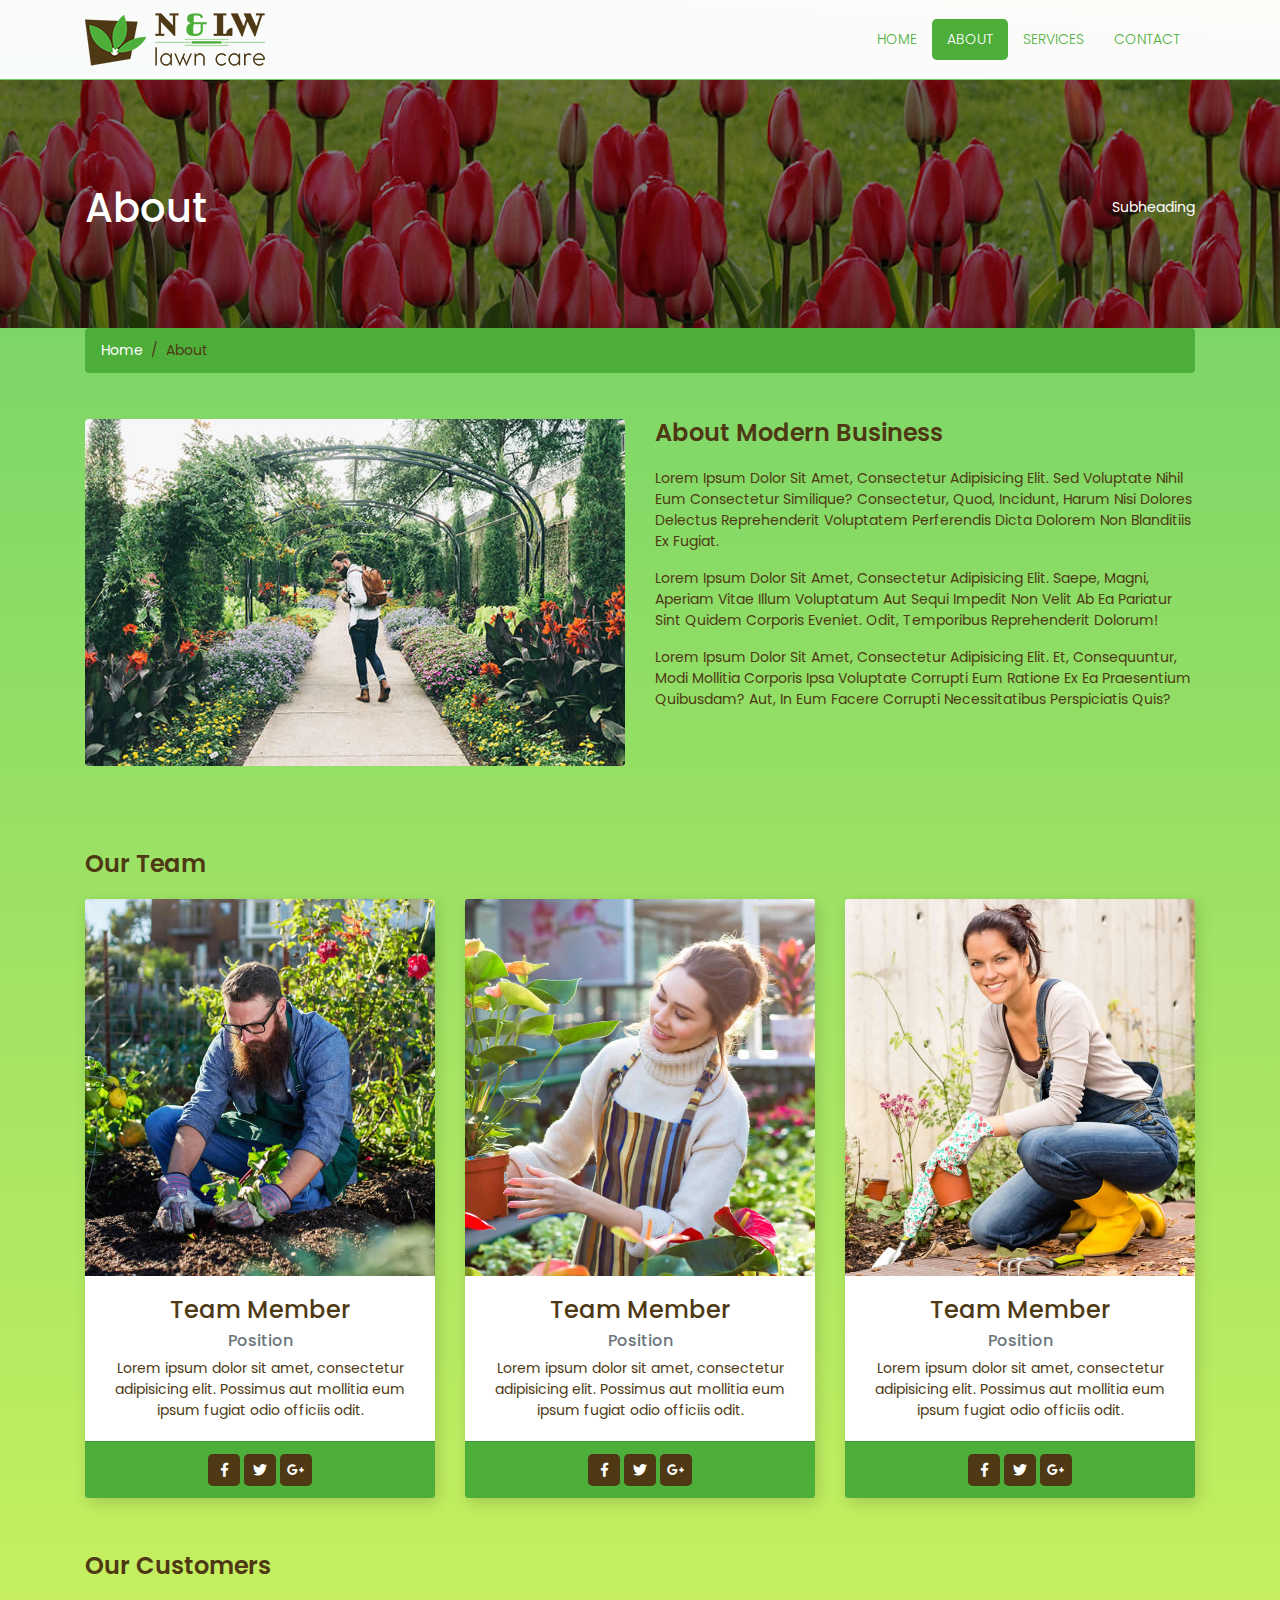
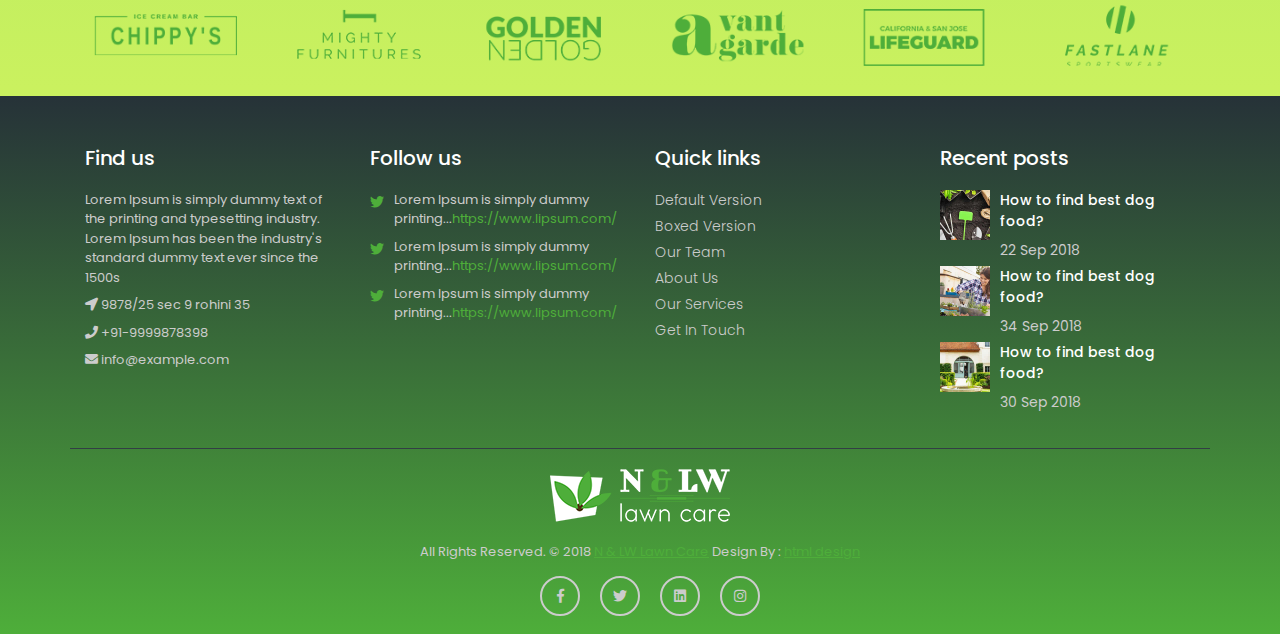
<file: about.html>
<!DOCTYPE html>
<html lang="en">
<head>
	<meta charset="utf-8">
	<meta name="viewport" content="width=device-width, initial-scale=1, shrink-to-fit=no">
	<meta name="description" content="">
	<meta name="author" content="">
	<title>N & LW Lawn Care - Landscaping Bootstrap4 HTML5 Responsive Template </title>
	<!-- Bootstrap core CSS -->
	<link href="vendor/bootstrap/css/bootstrap.min.css" rel="stylesheet">
	<!-- Fontawesome CSS -->
	<link href="css/all.css" rel="stylesheet">
	<!-- Custom styles for this template -->
	<link href="css/style.css" rel="stylesheet">
</head>
<body>
	<!-- Navigation -->
    <nav class="navbar fixed-top navbar-expand-lg navbar-dark bg-light top-nav fixed-top">
        <div class="container">
            <a class="navbar-brand" href="index.html">
            <img src="images/logo.png" alt="logo" />
            </a>
            <button class="navbar-toggler navbar-toggler-right" type="button" data-toggle="collapse" data-target="#navbarResponsive" aria-controls="navbarResponsive" aria-expanded="false" aria-label="Toggle navigation">
				<span class="fas fa-bars"></span>
            </button>
            <div class="collapse navbar-collapse" id="navbarResponsive">
               <ul class="navbar-nav ml-auto">
                  <li class="nav-item">
                     <a class="nav-link" href="index.html">Home</a>
                  </li>
                  <li class="nav-item">
                     <a class="nav-link active" href="about.html">About</a>
                  </li>
                  <li class="nav-item">
                     <a class="nav-link" href="services.html">Services</a>
                  </li>
                 
                  <li class="nav-item">
                     <a class="nav-link" href="contact.html">Contact</a>
                  </li>
               </ul>
            </div>
        </div>
    </nav>
	<!-- full Title -->
	<div class="full-title">
		<div class="container">
			<!-- Page Heading/Breadcrumbs -->
			<h1 class="mt-4 mb-3">About
				<small>Subheading</small>
			</h1>
		</div>
	</div>
    <!-- Page Content -->
    <div class="container">
		<div class="breadcrumb-main">
			<ol class="breadcrumb">
				<li class="breadcrumb-item">
					<a href="index.html">Home</a>
				</li>
				<li class="breadcrumb-item active">About</li>
			</ol>
		</div>
		<!-- About Content -->
		<div class="about-main">
			<div class="row">
				<div class="col-lg-6">
					<img class="img-fluid rounded mb-4" src="images/about-img.jpg" alt="" />
				</div>
				<div class="col-lg-6">
					<h2>About Modern Business</h2>
					<p>Lorem ipsum dolor sit amet, consectetur adipisicing elit. Sed voluptate nihil eum consectetur similique? Consectetur, quod, incidunt, harum nisi dolores delectus reprehenderit voluptatem perferendis dicta dolorem non blanditiis ex fugiat.</p>
					<p>Lorem ipsum dolor sit amet, consectetur adipisicing elit. Saepe, magni, aperiam vitae illum voluptatum aut sequi impedit non velit ab ea pariatur sint quidem corporis eveniet. Odit, temporibus reprehenderit dolorum!</p>
					<p>Lorem ipsum dolor sit amet, consectetur adipisicing elit. Et, consequuntur, modi mollitia corporis ipsa voluptate corrupti eum ratione ex ea praesentium quibusdam? Aut, in eum facere corrupti necessitatibus perspiciatis quis?</p>
				</div>
			</div>
			<!-- /.row -->
		</div>

		<!-- Team Members -->
		<div class="team-members-box">  
			<h2>Our Team</h2>
			<div class="row">
				<div class="col-lg-4 mb-4">
				  <div class="card h-100 text-center">
					<img class="card-img-top" src="images/team_01.jpg" alt="" />
					<div class="card-body">
						<h4 class="card-title">Team Member</h4>
						<h6 class="card-subtitle mb-2 text-muted">Position</h6>
						<p class="card-text">Lorem ipsum dolor sit amet, consectetur adipisicing elit. Possimus aut mollitia eum ipsum fugiat odio officiis odit.</p>
					</div>
					<div class="card-footer">
						<ul>
							<li><a href="#"><i class="fab fa-facebook-f"></i></a></li>
							<li><a href="#"><i class="fab fa-twitter"></i></a></li>
							<li><a href="#"><i class="fab fa-google-plus-g"></i></a></li>
						</ul>
					</div>
				  </div>
				</div>
				<div class="col-lg-4 mb-4">
				  <div class="card h-100 text-center">
					<img class="card-img-top" src="images/team_02.jpg" alt="" />
					<div class="card-body">
						<h4 class="card-title">Team Member</h4>
						<h6 class="card-subtitle mb-2 text-muted">Position</h6>
						<p class="card-text">Lorem ipsum dolor sit amet, consectetur adipisicing elit. Possimus aut mollitia eum ipsum fugiat odio officiis odit.</p>
					</div>
					<div class="card-footer">
						<ul>
							<li><a href="#"><i class="fab fa-facebook-f"></i></a></li>
							<li><a href="#"><i class="fab fa-twitter"></i></a></li>
							<li><a href="#"><i class="fab fa-google-plus-g"></i></a></li>
						</ul>
					</div>
				  </div>
				</div>
				<div class="col-lg-4 mb-4">
				  <div class="card h-100 text-center">
					<img class="card-img-top" src="images/team_03.jpg" alt="" />
					<div class="card-body">
						<h4 class="card-title">Team Member</h4>
						<h6 class="card-subtitle mb-2 text-muted">Position</h6>
						<p class="card-text">Lorem ipsum dolor sit amet, consectetur adipisicing elit. Possimus aut mollitia eum ipsum fugiat odio officiis odit.</p>
					</div>
					<div class="card-footer">
						<ul>
							<li><a href="#"><i class="fab fa-facebook-f"></i></a></li>
							<li><a href="#"><i class="fab fa-twitter"></i></a></li>
							<li><a href="#"><i class="fab fa-google-plus-g"></i></a></li>
						</ul>
					</div>
				  </div>
				</div>
			</div>
			<!-- /.row -->
		</div>
		<!-- Our Customers -->
		<div class="customers-box"> 
			<h2>Our Customers</h2>
			<div class="row">
				<div class="col-lg-2 col-sm-4 mb-4">
				  <img class="img-fluid" src="images/logo_01.png" alt="" />
				</div>
				<div class="col-lg-2 col-sm-4 mb-4">
				  <img class="img-fluid" src="images/logo_02.png" alt="" />
				</div>
				<div class="col-lg-2 col-sm-4 mb-4">
				  <img class="img-fluid" src="images/logo_03.png" alt="" />
				</div>
				<div class="col-lg-2 col-sm-4 mb-4">
				  <img class="img-fluid" src="images/logo_04.png" alt="" />
				</div>
				<div class="col-lg-2 col-sm-4 mb-4">
				  <img class="img-fluid" src="images/logo_05.png" alt="" />
				</div>
				<div class="col-lg-2 col-sm-4 mb-4">
				  <img class="img-fluid" src="images/logo_06.png" alt="" />
				</div>
			</div>
			<!-- /.row -->
		</div>
		<!-- /.container -->
	</div>

    <!--footer starts from here-->
    <footer class="footer">
        <div class="container bottom_border">
            <div class="row">
               <div class="col-lg-3 col-md-6 col-sm-6 col">
					<h5 class="headin5_amrc col_white_amrc pt2">Find us</h5>
					<!--headin5_amrc-->
					<p class="mb10">Lorem Ipsum is simply dummy text of the printing and typesetting industry. Lorem Ipsum has been the industry's standard dummy text ever since the 1500s</p>
					<p><i class="fa fa-location-arrow"></i> 9878/25 sec 9 rohini 35 </p>
					<p><i class="fa fa-phone"></i> +91-9999878398 </p>
					<p><i class="fa fa fa-envelope"></i> info@example.com </p>
               </div>
               <div class="col-lg-3 col-md-6 col-sm-6 col">
					<h5 class="headin5_amrc col_white_amrc pt2">Follow us</h5>
					<!--headin5_amrc ends here-->
					<ul class="footer_ul2_amrc">
						<li>
							<a href="#"><i class="fab fa-twitter fleft padding-right"></i> </a>
							<p>Lorem Ipsum is simply dummy printing...<a href="#">https://www.lipsum.com/</a></p>
						</li>
						<li>
							<a href="#"><i class="fab fa-twitter fleft padding-right"></i> </a>
							<p>Lorem Ipsum is simply dummy printing...<a href="#">https://www.lipsum.com/</a></p>
						</li>
						<li>
							<a href="#"><i class="fab fa-twitter fleft padding-right"></i> </a>
							<p>Lorem Ipsum is simply dummy printing...<a href="#">https://www.lipsum.com/</a></p>
						</li>
					</ul>
					<!--footer_ul2_amrc ends here-->
				</div>
				<div class="col-lg-3 col-md-6 col-sm-6">
					<h5 class="headin5_amrc col_white_amrc pt2">Quick links</h5>
					<!--headin5_amrc-->
					<ul class="footer_ul_amrc">
						<li><a href="#">Default Version</a></li>
						<li><a href="#">Boxed Version</a></li>
						<li><a href="#">Our Team </a></li>
						<li><a href="#">About Us</a></li>
						<li><a href="#">Our Services</a></li>
						<li><a href="#">Get In Touch</a></li>
					</ul>
					<!--footer_ul_amrc ends here-->
				</div>
				<div class="col-lg-3 col-md-6 col-sm-6 ">
					<h5 class="headin5_amrc col_white_amrc pt2">Recent posts</h5>
					<!--headin5_amrc-->
					<ul class="footer_ul_amrc">
						<li class="media">
							<div class="media-left">
								<img class="img-fluid" src="images/post-img-01.jpg" alt="" />
							</div>
							<div class="media-body">
								<p>How to find best dog food?</p>
								<span>22 Sep 2018</span>
							</div>
						</li>
						<li class="media">
							<div class="media-left">
								<img class="img-fluid" src="images/post-img-02.jpg" alt="" />
							</div>
							<div class="media-body">
								<p>How to find best dog food?</p>
								<span>34 Sep 2018</span>
							</div>
						</li>
						<li class="media">
							<div class="media-left">
								<img class="img-fluid" src="images/post-img-03.jpg" alt="" />
							</div>
							<div class="media-body">
								<p>How to find best dog food?</p>
								<span>30 Sep 2018</span>
							</div>
						</li>
					</ul>
					<!--footer_ul_amrc ends here-->
				</div>
			</div>
		</div>
        <div class="container">
            <div class="footer-logo">
				<a href="#"><img src="images/footer-logo.png" alt="" /></a>
			</div>
            <!--foote_bottom_ul_amrc ends here-->
            <p class="copyright text-center">All Rights Reserved. &copy; 2018 <a href="#">N & LW Lawn Care</a> Design By : 
				<a href="https://html.design/">html design</a>
            </p>
            <ul class="social_footer_ul">
				<li><a href="#"><i class="fab fa-facebook-f"></i></a></li>
				<li><a href="#"><i class="fab fa-twitter"></i></a></li>
				<li><a href="#"><i class="fab fa-linkedin"></i></a></li>
				<li><a href="#"><i class="fab fa-instagram"></i></a></li>
            </ul>
            <!--social_footer_ul ends here-->
        </div>
    </footer>

<!-- Bootstrap core JavaScript -->
<script src="vendor/jquery/jquery.min.js"></script>
<script src="vendor/bootstrap/js/bootstrap.bundle.min.js"></script>
</body>
</html>
</file>
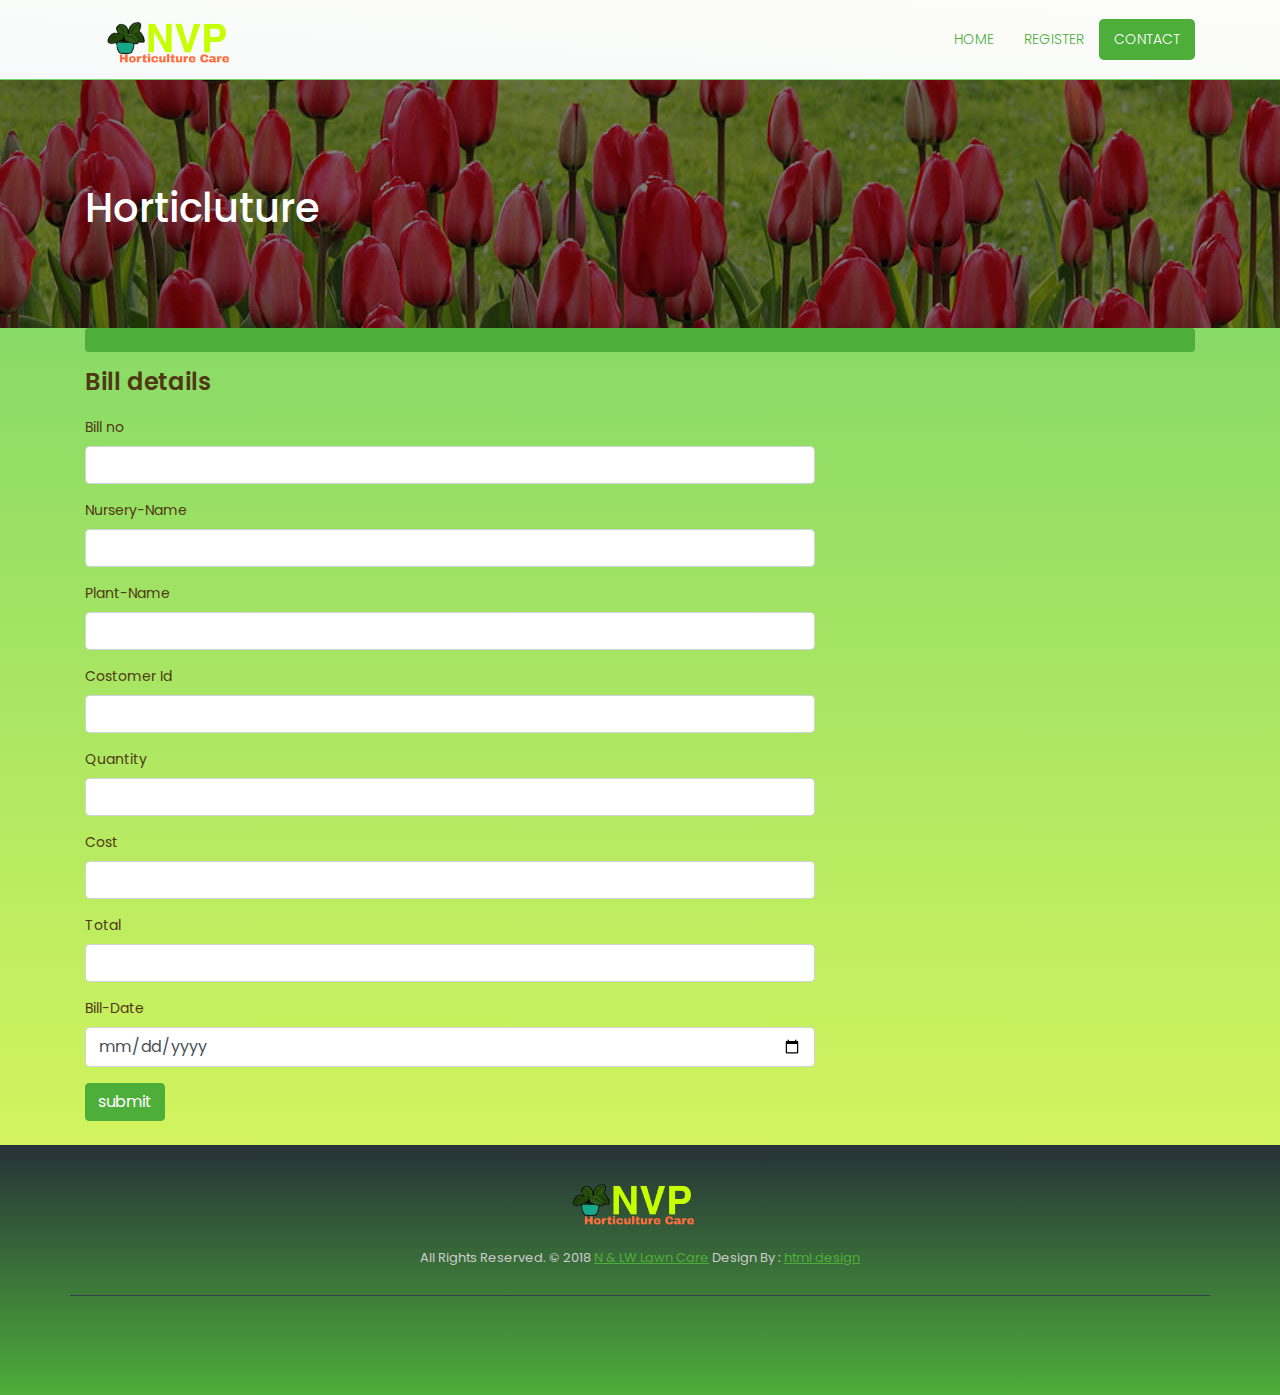
<file: bill.html>
<!DOCTYPE html>
<html lang="en">
<head>
	<meta charset="utf-8">
	<meta name="viewport" content="width=device-width, initial-scale=1, shrink-to-fit=no">
	<meta name="description" content="">
	<meta name="author" content="">
	<title>Bills </title>
	<!-- Bootstrap core CSS -->
	<link href="vendor/bootstrap/css/bootstrap.min.css" rel="stylesheet">
	<!-- Fontawesome CSS -->
	<link href="css/all.css" rel="stylesheet">
	<!-- Custom styles for this template -->
	<link href="css/style.css" rel="stylesheet">
</head>
<body>
    <!-- Navigation -->
    <nav class="navbar fixed-top navbar-expand-lg navbar-dark bg-light top-nav fixed-top">
        <div class="container">
            <a class="navbar-brand" href="index.html">
            <img src="images/lolololololo.png" alt="logo" />
            </a>
            <button class="navbar-toggler navbar-toggler-right" type="button" data-toggle="collapse" data-target="#navbarResponsive" aria-controls="navbarResponsive" aria-expanded="false" aria-label="Toggle navigation">
				<span class="fas fa-bars"></span>
            </button>
            <div class="collapse navbar-collapse" id="navbarResponsive">
               <ul class="navbar-nav ml-auto">
                  <li class="nav-item">
                     <a class="nav-link" href="index.html">Home</a>
                  </li>
                  <li class="nav-item">
                     <a class="nav-link" href="about.html">Register</a>
                  </li>
                  <li class="nav-item">
                     <a class="nav-link active" href="contact.html">Contact</a>
                  </li>
               </ul>
            </div>
        </div>
    </nav>
	
	<!-- full Title -->
	<div class="full-title">
		<div class="container">
			<!-- Page Heading/Breadcrumbs -->
			<h1 class="mt-4 mb-3">Horticluture</h1>
		</div>
	</div>

    <!-- Page Content -->
    <div class="container">
		<div class="breadcrumb-main">
			<ol class="breadcrumb">
				<li class="breadcrumb-item">
			</ol>
		</div>



      <!-- Contact Form -->
      <!-- In order to set the email address and subject line for the contact form go to the bin/contact_me.php file. -->
      <div class="row">
        <div class="col-lg-8 mb-4 contact-left">
          <h3>Bill details</h3>
          <form name="sentMessage" id="contactForm" novalidate>
            <div class="control-group form-group">
              <div class="controls">
                <label>Bill no</label>
                <input type="number" class="form-control" id="name" name="t1" required data-validation-required-message="Please enter your name.">
                <p class="help-block"></p>
              </div>
            </div>
            <div class="control-group form-group">
              <div class="controls">
                <label>Nursery-Name</label>
                <input type="text" class="form-control" id="phone" name="t2" required data-validation-required-message="Please enter your Password.">
              </div>
            </div>

            <div class="control-group form-group">
                <div class="controls">
                  <label>Plant-Name</label>
                  <input type="text" class="form-control" id="phone" name="t3" required data-validation-required-message="Please enter your Password.">
                </div>
              </div>

              <div class="control-group form-group">
                <div class="controls">
                  <label>Costomer Id </label>
                  <input type="text" class="form-control" id="phone" name="t4" required data-validation-required-message="Please enter your Password.">
                </div>
              </div>

              <div class="control-group form-group">
                <div class="controls">
                  <label>Quantity</label>
                  <input type="number" class="form-control" id="phone" name="t5" required data-validation-required-message="Please enter your Password.">
                </div>
              </div>

              <div class="control-group form-group">
                <div class="controls">
                  <label>Cost</label>
                  <input type="number" class="form-control" id="phone" name="t6" required data-validation-required-message="Please enter your Password.">
                </div>
              </div>

              <div class="control-group form-group">
                <div class="controls">
                  <label>Total</label>
                  <input type="text" class="form-control" id="phone" name="t7" required data-validation-required-message="Please enter your Password.">
                </div>
              </div>

              <div class="control-group form-group">
                <div class="controls">
                  <label>Bill-Date</label>
                  <input type="date" class="form-control" id="phone" name="t8" required data-validation-required-message="Please enter your Password.">
                </div>
              </div>

            <div id="success"></div>
            <!-- For success/fail messages -->
            <button type="submit" class="btn btn-primary" id="sendMessageButton">submit</button>
          </form>
        </div>

      </div>
      <!-- /.row -->

    </div>
    <!-- /.container -->

    <!--footer starts from here-->
    <footer class="footer">
        <div class="container bottom_border">
           
				
        <div class="container">
            <div class="footer-logo">
				<a href="#"><img src="images/lolololololo.png" alt="" /></a>
			</div>
            <!--foote_bottom_ul_amrc ends here-->
            <p class="copyright text-center">All Rights Reserved. &copy; 2018 <a href="#">N & LW Lawn Care</a> Design By : 
				<a href="https://html.design/">html design</a>
            </p>
        </div>
    </footer>

<!-- Bootstrap core JavaScript -->
<script src="vendor/jquery/jquery.min.js"></script>
<script src="vendor/bootstrap/js/bootstrap.bundle.min.js"></script>
<!-- Contact form JavaScript -->
<script src="js/jqBootstrapValidation.js"></script>
<script src="js/contact_me.js"></script>
</body>
</html>
</file>
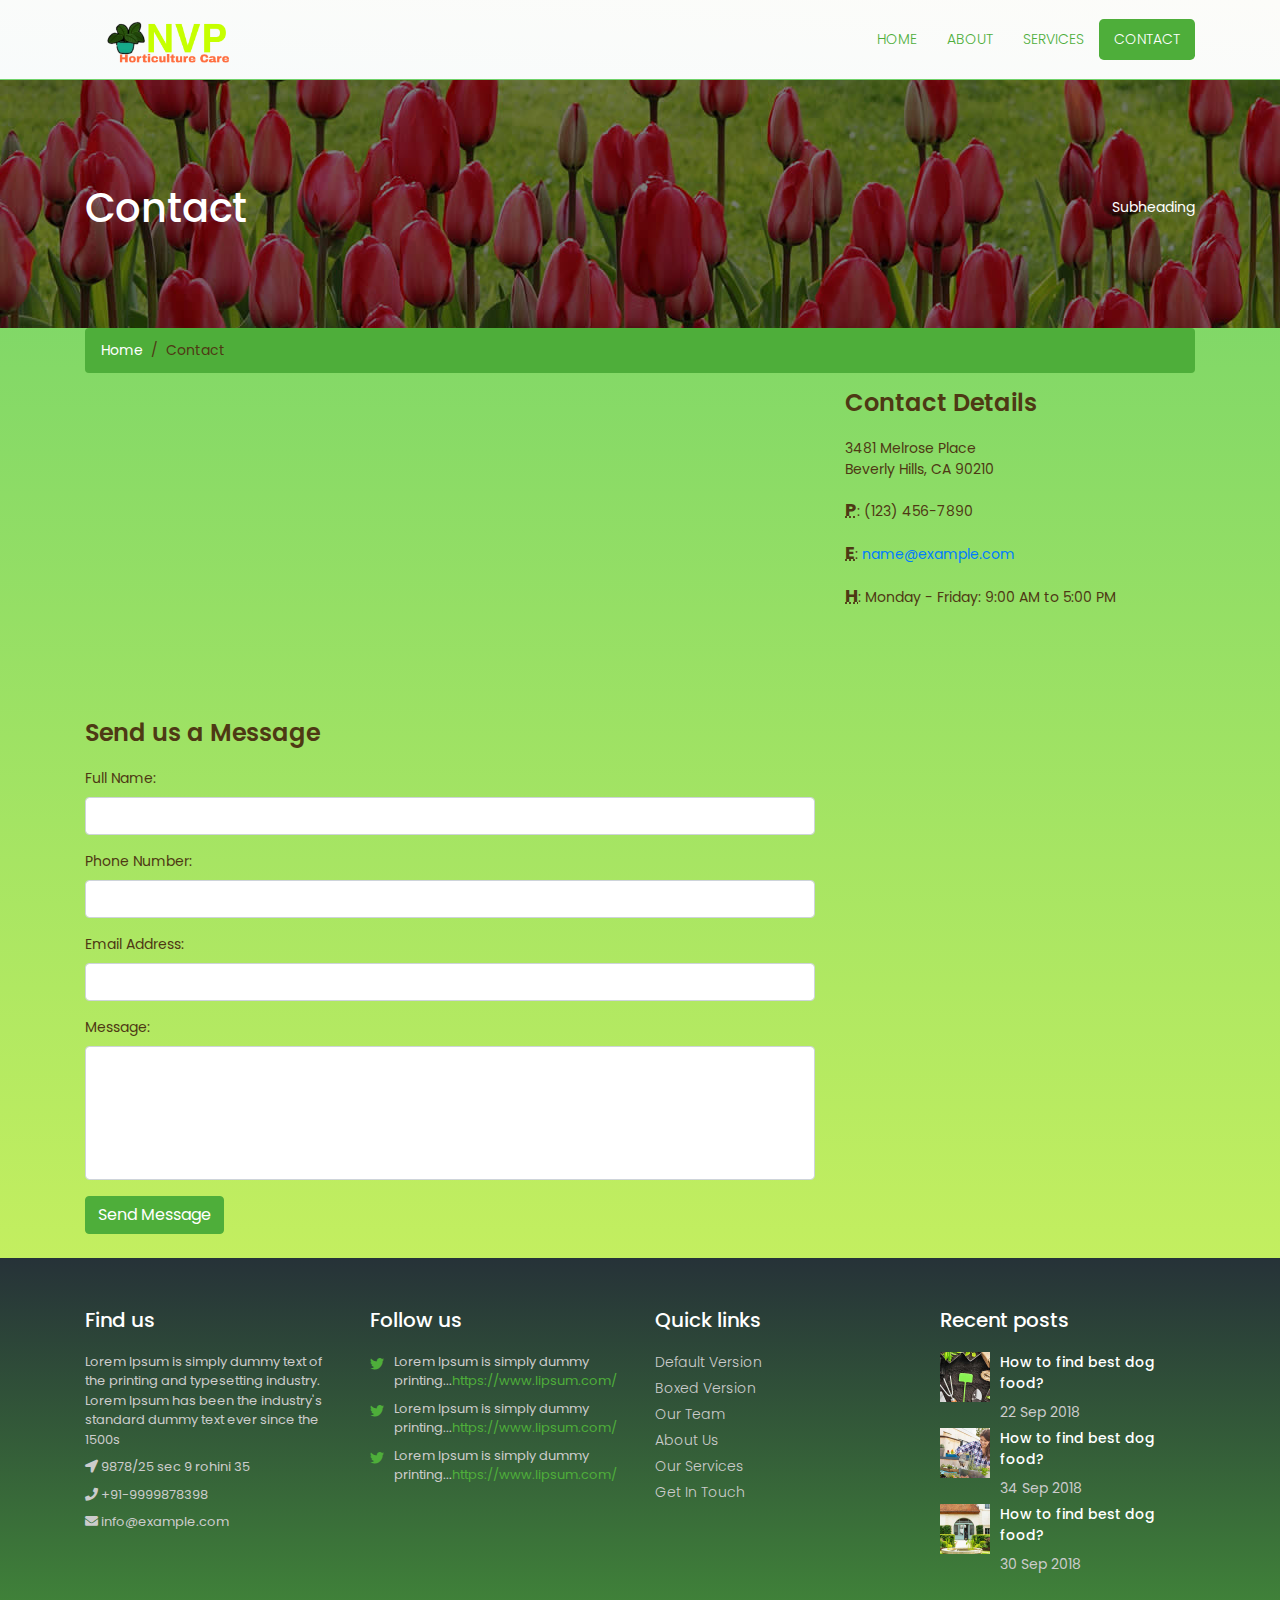
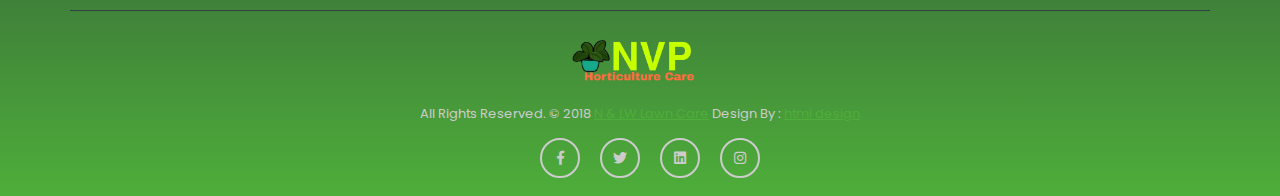
<file: contact.html>
<!DOCTYPE html>
<html lang="en">
<head>
	<meta charset="utf-8">
	<meta name="viewport" content="width=device-width, initial-scale=1, shrink-to-fit=no">
	<meta name="description" content="">
	<meta name="author" content="">
	<title>Contact Us</title>
	<!-- Bootstrap core CSS -->
	<link href="vendor/bootstrap/css/bootstrap.min.css" rel="stylesheet">
	<!-- Fontawesome CSS -->
	<link href="css/all.css" rel="stylesheet">
	<!-- Custom styles for this template -->
	<link href="css/style.css" rel="stylesheet">
</head>
<body>
    <!-- Navigation -->
    <nav class="navbar fixed-top navbar-expand-lg navbar-dark bg-light top-nav fixed-top">
        <div class="container">
            <a class="navbar-brand" href="index.html">
            <img src="images/lolololololo.png" alt="logo" />
            </a>
            <button class="navbar-toggler navbar-toggler-right" type="button" data-toggle="collapse" data-target="#navbarResponsive" aria-controls="navbarResponsive" aria-expanded="false" aria-label="Toggle navigation">
				<span class="fas fa-bars"></span>
            </button>
            <div class="collapse navbar-collapse" id="navbarResponsive">
               <ul class="navbar-nav ml-auto">
                  <li class="nav-item">
                     <a class="nav-link" href="index.html">Home</a>
                  </li>
                  <li class="nav-item">
                     <a class="nav-link" href="about.html">About</a>
                  </li>
                  <li class="nav-item">
                     <a class="nav-link" href="services.html">Services</a>
                  </li>
                  <li class="nav-item">
                     <a class="nav-link active" href="contact.html">Contact</a>
                  </li>
               </ul>
            </div>
        </div>
    </nav>
	
	<!-- full Title -->
	<div class="full-title">
		<div class="container">
			<!-- Page Heading/Breadcrumbs -->
			<h1 class="mt-4 mb-3">Contact
				<small>Subheading</small>
			</h1>
		</div>
	</div>

    <!-- Page Content -->
    <div class="container">
		<div class="breadcrumb-main">
			<ol class="breadcrumb">
				<li class="breadcrumb-item">
					<a href="index.html">Home</a>
				</li>
				<li class="breadcrumb-item active">Contact</li>
			</ol>
		</div>

      <!-- Content Row -->
      <div class="row">
        <!-- Map Column -->
        <div class="col-lg-8 mb-4">
          <!-- Embedded Google Map -->
          <iframe width="100%" height="300px" frameborder="0" scrolling="no" marginheight="0" marginwidth="0" src="http://maps.google.com/maps?hl=en&amp;ie=UTF8&amp;ll=37.0625,-95.677068&amp;spn=56.506174,79.013672&amp;t=m&amp;z=4&amp;output=embed"></iframe>
        </div>
        <!-- Contact Details Column -->
        <div class="col-lg-4 mb-4 contact-right">
          <h3>Contact Details</h3>
          <p>
            3481 Melrose Place
            <br>Beverly Hills, CA 90210
            <br>
          </p>
          <p>
            <abbr title="Phone">P</abbr>: (123) 456-7890
          </p>
          <p>
            <abbr title="Email">E</abbr>:
            <a href="mailto:name@example.com">name@example.com
            </a>
          </p>
          <p>
            <abbr title="Hours">H</abbr>: Monday - Friday: 9:00 AM to 5:00 PM
          </p>
        </div>
      </div>
      <!-- /.row -->

      <!-- Contact Form -->
      <!-- In order to set the email address and subject line for the contact form go to the bin/contact_me.php file. -->
      <div class="row">
        <div class="col-lg-8 mb-4 contact-left">
          <h3>Send us a Message</h3>
          <form name="sentMessage" id="contactForm" novalidate>
            <div class="control-group form-group">
              <div class="controls">
                <label>Full Name:</label>
                <input type="text" class="form-control" id="name" required data-validation-required-message="Please enter your name.">
                <p class="help-block"></p>
              </div>
            </div>
            <div class="control-group form-group">
              <div class="controls">
                <label>Phone Number:</label>
                <input type="tel" class="form-control" id="phone" required data-validation-required-message="Please enter your phone number.">
              </div>
            </div>
            <div class="control-group form-group">
              <div class="controls">
                <label>Email Address:</label>
                <input type="email" class="form-control" id="email" required data-validation-required-message="Please enter your email address.">
              </div>
            </div>
            <div class="control-group form-group">
              <div class="controls">
                <label>Message:</label>
                <textarea rows="5" cols="100" class="form-control" id="message" required data-validation-required-message="Please enter your message" maxlength="999" style="resize:none"></textarea>
              </div>
            </div>
            <div id="success"></div>
            <!-- For success/fail messages -->
            <button type="submit" class="btn btn-primary" id="sendMessageButton">Send Message</button>
          </form>
        </div>

      </div>
      <!-- /.row -->

    </div>
    <!-- /.container -->

    <!--footer starts from here-->
    <footer class="footer">
        <div class="container bottom_border">
            <div class="row">
               <div class="col-lg-3 col-md-6 col-sm-6 col">
					<h5 class="headin5_amrc col_white_amrc pt2">Find us</h5>
					<!--headin5_amrc-->
					<p class="mb10">Lorem Ipsum is simply dummy text of the printing and typesetting industry. Lorem Ipsum has been the industry's standard dummy text ever since the 1500s</p>
					<p><i class="fa fa-location-arrow"></i> 9878/25 sec 9 rohini 35 </p>
					<p><i class="fa fa-phone"></i> +91-9999878398 </p>
					<p><i class="fa fa fa-envelope"></i> info@example.com </p>
               </div>
               <div class="col-lg-3 col-md-6 col-sm-6 col">
					<h5 class="headin5_amrc col_white_amrc pt2">Follow us</h5>
					<!--headin5_amrc ends here-->
					<ul class="footer_ul2_amrc">
						<li>
							<a href="#"><i class="fab fa-twitter fleft padding-right"></i> </a>
							<p>Lorem Ipsum is simply dummy printing...<a href="#">https://www.lipsum.com/</a></p>
						</li>
						<li>
							<a href="#"><i class="fab fa-twitter fleft padding-right"></i> </a>
							<p>Lorem Ipsum is simply dummy printing...<a href="#">https://www.lipsum.com/</a></p>
						</li>
						<li>
							<a href="#"><i class="fab fa-twitter fleft padding-right"></i> </a>
							<p>Lorem Ipsum is simply dummy printing...<a href="#">https://www.lipsum.com/</a></p>
						</li>
					</ul>
					<!--footer_ul2_amrc ends here-->
				</div>
				<div class="col-lg-3 col-md-6 col-sm-6">
					<h5 class="headin5_amrc col_white_amrc pt2">Quick links</h5>
					<!--headin5_amrc-->
					<ul class="footer_ul_amrc">
						<li><a href="#">Default Version</a></li>
						<li><a href="#">Boxed Version</a></li>
						<li><a href="#">Our Team </a></li>
						<li><a href="#">About Us</a></li>
						<li><a href="#">Our Services</a></li>
						<li><a href="#">Get In Touch</a></li>
					</ul>
					<!--footer_ul_amrc ends here-->
				</div>
				<div class="col-lg-3 col-md-6 col-sm-6 ">
					<h5 class="headin5_amrc col_white_amrc pt2">Recent posts</h5>
					<!--headin5_amrc-->
					<ul class="footer_ul_amrc">
						<li class="media">
							<div class="media-left">
								<img class="img-fluid" src="images/post-img-01.jpg" alt="" />
							</div>
							<div class="media-body">
								<p>How to find best dog food?</p>
								<span>22 Sep 2018</span>
							</div>
						</li>
						<li class="media">
							<div class="media-left">
								<img class="img-fluid" src="images/post-img-02.jpg" alt="" />
							</div>
							<div class="media-body">
								<p>How to find best dog food?</p>
								<span>34 Sep 2018</span>
							</div>
						</li>
						<li class="media">
							<div class="media-left">
								<img class="img-fluid" src="images/post-img-03.jpg" alt="" />
							</div>
							<div class="media-body">
								<p>How to find best dog food?</p>
								<span>30 Sep 2018</span>
							</div>
						</li>
					</ul>
					<!--footer_ul_amrc ends here-->
				</div>
			</div>
		</div>
        <div class="container">
            <div class="footer-logo">
				<a href="#"><img src="images/lolololololo.png" alt="" /></a>
			</div>
            <!--foote_bottom_ul_amrc ends here-->
            <p class="copyright text-center">All Rights Reserved. &copy; 2018 <a href="#">N & LW Lawn Care</a> Design By : 
				<a href="https://html.design/">html design</a>
            </p>
            <ul class="social_footer_ul">
				<li><a href="#"><i class="fab fa-facebook-f"></i></a></li>
				<li><a href="#"><i class="fab fa-twitter"></i></a></li>
				<li><a href="#"><i class="fab fa-linkedin"></i></a></li>
				<li><a href="#"><i class="fab fa-instagram"></i></a></li>
            </ul>
            <!--social_footer_ul ends here-->
        </div>
    </footer>

<!-- Bootstrap core JavaScript -->
<script src="vendor/jquery/jquery.min.js"></script>
<script src="vendor/bootstrap/js/bootstrap.bundle.min.js"></script>
<!-- Contact form JavaScript -->
<script src="js/jqBootstrapValidation.js"></script>
<script src="js/contact_me.js"></script>
</body>
</html>
</file>
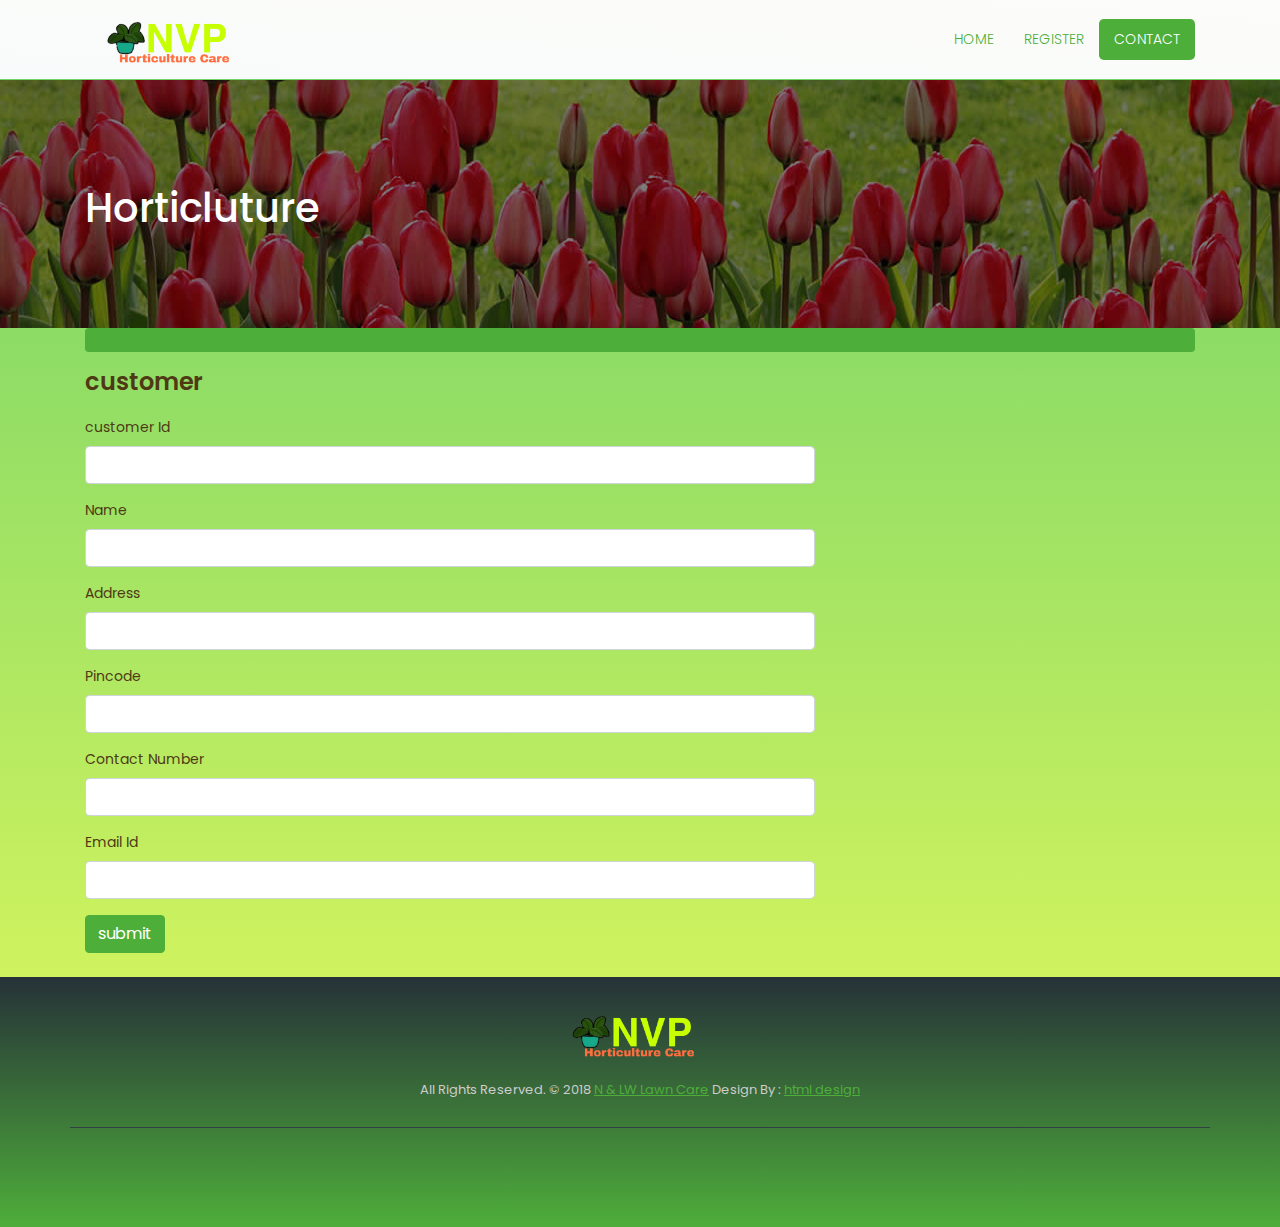
<file: costomer.html>
<!DOCTYPE html>
<html lang="en">
<head>
	<meta charset="utf-8">
	<meta name="viewport" content="width=device-width, initial-scale=1, shrink-to-fit=no">
	<meta name="description" content="">
	<meta name="author" content="">
	<title>customer</title>
	<!-- Bootstrap core CSS -->
	<link href="vendor/bootstrap/css/bootstrap.min.css" rel="stylesheet">
	<!-- Fontawesome CSS -->
	<link href="css/all.css" rel="stylesheet">
	<!-- Custom styles for this template -->
	<link href="css/style.css" rel="stylesheet">
</head>
<body>
    <!-- Navigation -->
    <nav class="navbar fixed-top navbar-expand-lg navbar-dark bg-light top-nav fixed-top">
        <div class="container">
            <a class="navbar-brand" href="index.html">
            <img src="images/lolololololo.png" alt="logo" />
            </a>
            <button class="navbar-toggler navbar-toggler-right" type="button" data-toggle="collapse" data-target="#navbarResponsive" aria-controls="navbarResponsive" aria-expanded="false" aria-label="Toggle navigation">
				<span class="fas fa-bars"></span>
            </button>
            <div class="collapse navbar-collapse" id="navbarResponsive">
               <ul class="navbar-nav ml-auto">
                  <li class="nav-item">
                     <a class="nav-link" href="index.html">Home</a>
                  </li>
                  <li class="nav-item">
                     <a class="nav-link" href="about.html">Register</a>
                  </li>
                  <li class="nav-item">
                     <a class="nav-link active" href="contact.html">Contact</a>
                  </li>
               </ul>
            </div>
        </div>
    </nav>
	
	<!-- full Title -->
	<div class="full-title">
		<div class="container">
			<!-- Page Heading/Breadcrumbs -->
			<h1 class="mt-4 mb-3">Horticluture</h1>
		</div>
	</div>

    <!-- Page Content -->
    <div class="container">
		<div class="breadcrumb-main">
			<ol class="breadcrumb">
				<li class="breadcrumb-item">
			</ol>
		</div>



      <!-- Contact Form -->
      <!-- In order to set the email address and subject line for the contact form go to the bin/contact_me.php file. -->
      <div class="row">
        <div class="col-lg-8 mb-4 contact-left">
          <h3>customer</h3>
          <form name="sentMessage" id="contactForm" novalidate>
            <div class="control-group form-group">
              <div class="controls">
                <label>customer Id</label>
                <input type="number" class="form-control" id="name" name="t1" required data-validation-required-message="Please enter your name.">
                <p class="help-block"></p>
              </div>
            </div>
            <div class="control-group form-group">
              <div class="controls">
                <label>Name</label>
                <input type="text" class="form-control" id="phone" name="t2" required data-validation-required-message="Please enter your Password.">
              </div>
            </div>

            <div class="control-group form-group">
                <div class="controls">
                  <label>Address</label>
                  <input type="text" class="form-control" id="phone" name="t3" required data-validation-required-message="Please enter your Password.">
                </div>
              </div>

              <div class="control-group form-group">
                <div class="controls">
                  <label>Pincode </label>
                  <input type="number" class="form-control" id="phone" name="t4" required data-validation-required-message="Please enter your Password.">
                </div>
              </div>

              <div class="control-group form-group">
                <div class="controls">
                  <label>Contact Number</label>
                  <input type="number" class="form-control" id="phone" name="t5" required data-validation-required-message="Please enter your Password.">
                </div>
              </div>

              <div class="control-group form-group">
                <div class="controls">
                  <label>Email Id</label>
                  <input type="email" class="form-control" id="phone" name="t6" required data-validation-required-message="Please enter your Password.">
                </div>
            </div>

            <div id="success"></div>
            <!-- For success/fail messages -->
            <button type="submit" class="btn btn-primary" id="sendMessageButton">submit</button>
          </form>
        </div>

      </div>
      <!-- /.row -->

    </div>
    <!-- /.container -->

    <!--footer starts from here-->
    <footer class="footer">
        <div class="container bottom_border">
           
				
        <div class="container">
            <div class="footer-logo">
				<a href="#"><img src="images/lolololololo.png" alt="" /></a>
			</div>
            <!--foote_bottom_ul_amrc ends here-->
            <p class="copyright text-center">All Rights Reserved. &copy; 2018 <a href="#">N & LW Lawn Care</a> Design By : 
				<a href="https://html.design/">html design</a>
            </p>
        </div>
    </footer>

<!-- Bootstrap core JavaScript -->
<script src="vendor/jquery/jquery.min.js"></script>
<script src="vendor/bootstrap/js/bootstrap.bundle.min.js"></script>
<!-- Contact form JavaScript -->
<script src="js/jqBootstrapValidation.js"></script>
<script src="js/contact_me.js"></script>
</body>
</html>
</file>
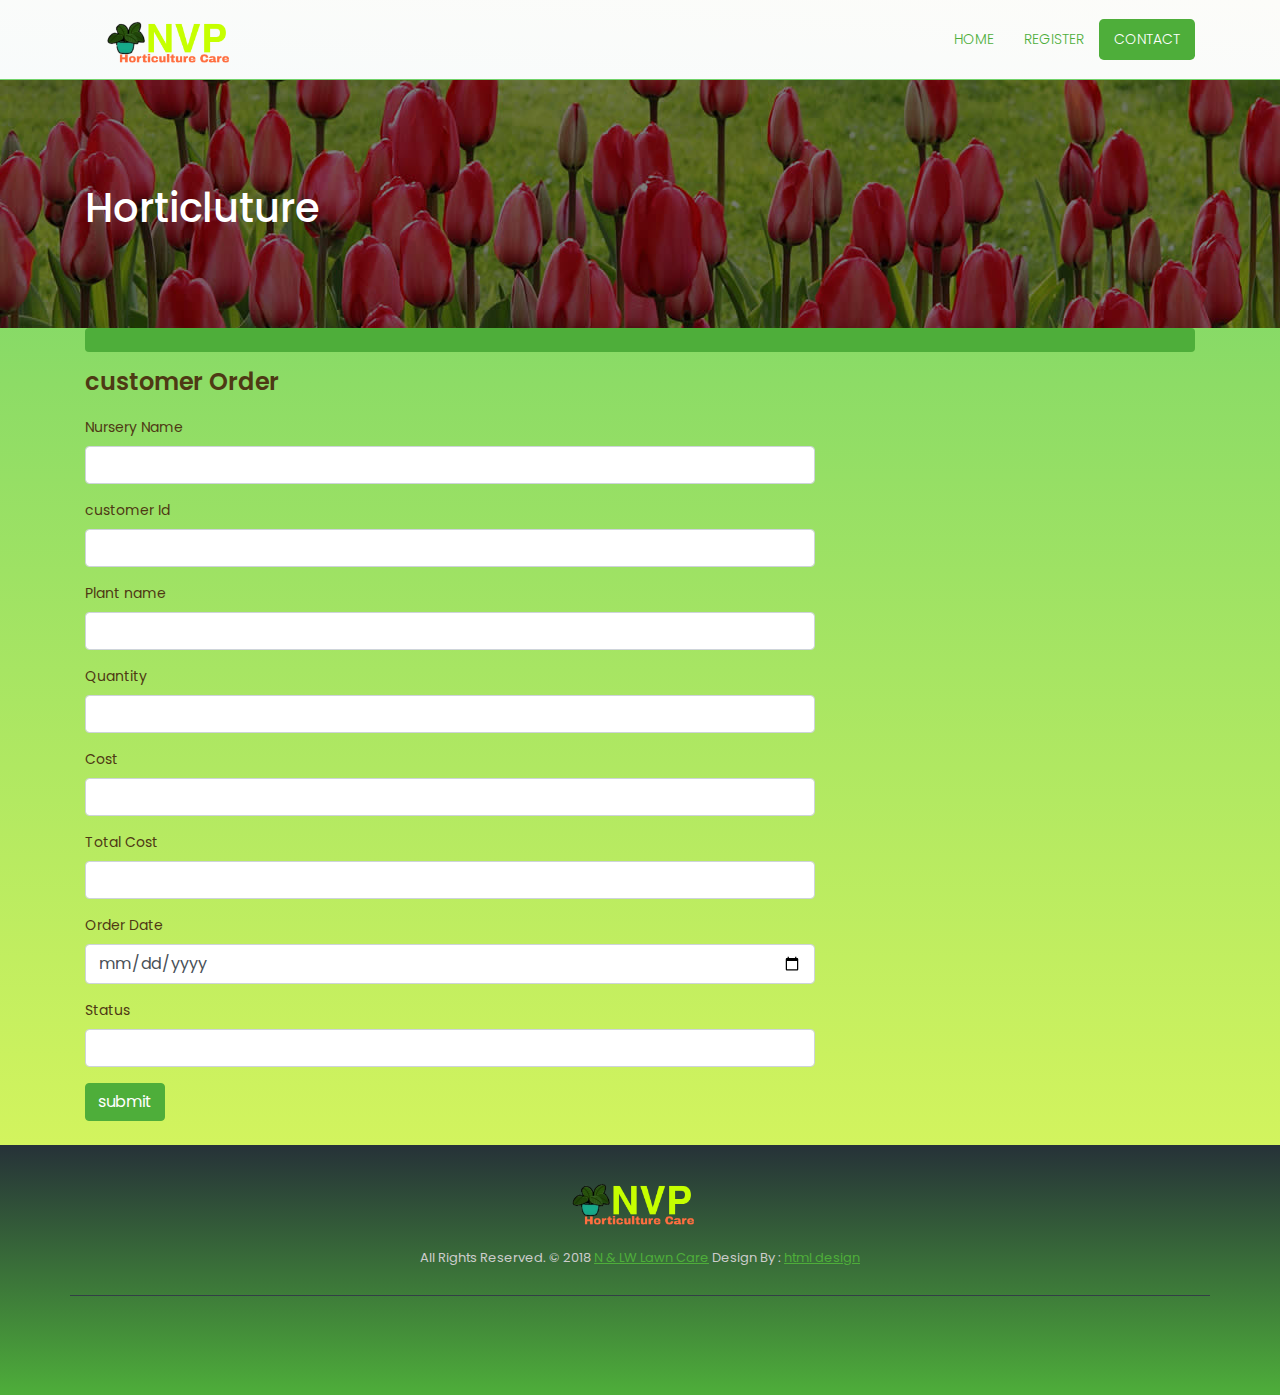
<file: customerorder.html>
<!DOCTYPE html>
<html lang="en">
<head>
	<meta charset="utf-8">
	<meta name="viewport" content="width=device-width, initial-scale=1, shrink-to-fit=no">
	<meta name="description" content="">
	<meta name="author" content="">
	<title>Customer order </title>
	<!-- Bootstrap core CSS -->
	<link href="vendor/bootstrap/css/bootstrap.min.css" rel="stylesheet">
	<!-- Fontawesome CSS -->
	<link href="css/all.css" rel="stylesheet">
	<!-- Custom styles for this template -->
	<link href="css/style.css" rel="stylesheet">
</head>
<body>
    <!-- Navigation -->
    <nav class="navbar fixed-top navbar-expand-lg navbar-dark bg-light top-nav fixed-top">
        <div class="container">
            <a class="navbar-brand" href="index.html">
            <img src="images/lolololololo.png" alt="logo" />
            </a>
            <button class="navbar-toggler navbar-toggler-right" type="button" data-toggle="collapse" data-target="#navbarResponsive" aria-controls="navbarResponsive" aria-expanded="false" aria-label="Toggle navigation">
				<span class="fas fa-bars"></span>
            </button>
            <div class="collapse navbar-collapse" id="navbarResponsive">
               <ul class="navbar-nav ml-auto">
                  <li class="nav-item">
                     <a class="nav-link" href="index.html">Home</a>
                  </li>
                  <li class="nav-item">
                     <a class="nav-link" href="about.html">Register</a>
                  </li>
                  <li class="nav-item">
                     <a class="nav-link active" href="contact.html">Contact</a>
                  </li>
               </ul>
            </div>
        </div>
    </nav>
	
	<!-- full Title -->
	<div class="full-title">
		<div class="container">
			<!-- Page Heading/Breadcrumbs -->
			<h1 class="mt-4 mb-3">Horticluture</h1>
		</div>
	</div>

    <!-- Page Content -->
    <div class="container">
		<div class="breadcrumb-main">
			<ol class="breadcrumb">
				<li class="breadcrumb-item">
			</ol>
		</div>



      <!-- Contact Form -->
      <!-- In order to set the email address and subject line for the contact form go to the bin/contact_me.php file. -->
      <div class="row">
        <div class="col-lg-8 mb-4 contact-left">
          <h3>customer Order</h3>
          <form name="sentMessage" id="contactForm" novalidate>
            <div class="control-group form-group">
              <div class="controls">
                <label>Nursery Name</label>
                <input type="text" class="form-control" id="name" name="t1" required data-validation-required-message="Please enter your name.">
                <p class="help-block"></p>
              </div>
            </div>
            <div class="control-group form-group">
              <div class="controls">
                <label>customer Id</label>
                <input type="text" class="form-control" id="phone" name="t2" required data-validation-required-message="Please enter your Password.">
              </div>
            </div>

            <div class="control-group form-group">
                <div class="controls">
                  <label>Plant name</label>
                  <input type="text" class="form-control" id="phone" name="t3" required data-validation-required-message="Please enter your Password.">
                </div>
              </div>

              <div class="control-group form-group">
                <div class="controls">
                  <label>Quantity</label>
                  <input type="number" class="form-control" id="phone" name="t4" required data-validation-required-message="Please enter your Password.">
                </div>
              </div>

              <div class="control-group form-group">
                <div class="controls">
                  <label>Cost</label>
                  <input type="number" class="form-control" id="phone" name="t5" required data-validation-required-message="Please enter your Password.">
                </div>
              </div>

              <div class="control-group form-group">
                <div class="controls">
                  <label>Total Cost</label>
                  <input type="number" class="form-control" id="phone" name="t6" required data-validation-required-message="Please enter your Password.">
                </div>
              </div>

              <div class="control-group form-group">
                <div class="controls">
                  <label>Order Date</label>
                  <input type="date" class="form-control" id="phone" name="t7" required data-validation-required-message="Please enter your Password.">
                </div>
              </div>

              <div class="control-group form-group">
                <div class="controls">
                  <label>Status</label>
                  <input type="text" class="form-control" id="phone" name="t8" required data-validation-required-message="Please enter your Password.">
                </div>
              </div>

            <div id="success"></div>
            <!-- For success/fail messages -->
            <button type="submit" class="btn btn-primary" id="sendMessageButton">submit</button>
          </form>
        </div>

      </div>
      <!-- /.row -->

    </div>
    <!-- /.container -->

    <!--footer starts from here-->
    <footer class="footer">
        <div class="container bottom_border">
           
				
        <div class="container">
            <div class="footer-logo">
				<a href="#"><img src="images/lolololololo.png" alt="" /></a>
			</div>
            <!--foote_bottom_ul_amrc ends here-->
            <p class="copyright text-center">All Rights Reserved. &copy; 2018 <a href="#">N & LW Lawn Care</a> Design By : 
				<a href="https://html.design/">html design</a>
            </p>
        </div>
    </footer>

<!-- Bootstrap core JavaScript -->
<script src="vendor/jquery/jquery.min.js"></script>
<script src="vendor/bootstrap/js/bootstrap.bundle.min.js"></script>
<!-- Contact form JavaScript -->
<script src="js/jqBootstrapValidation.js"></script>
<script src="js/contact_me.js"></script>
</body>
</html>
</file>
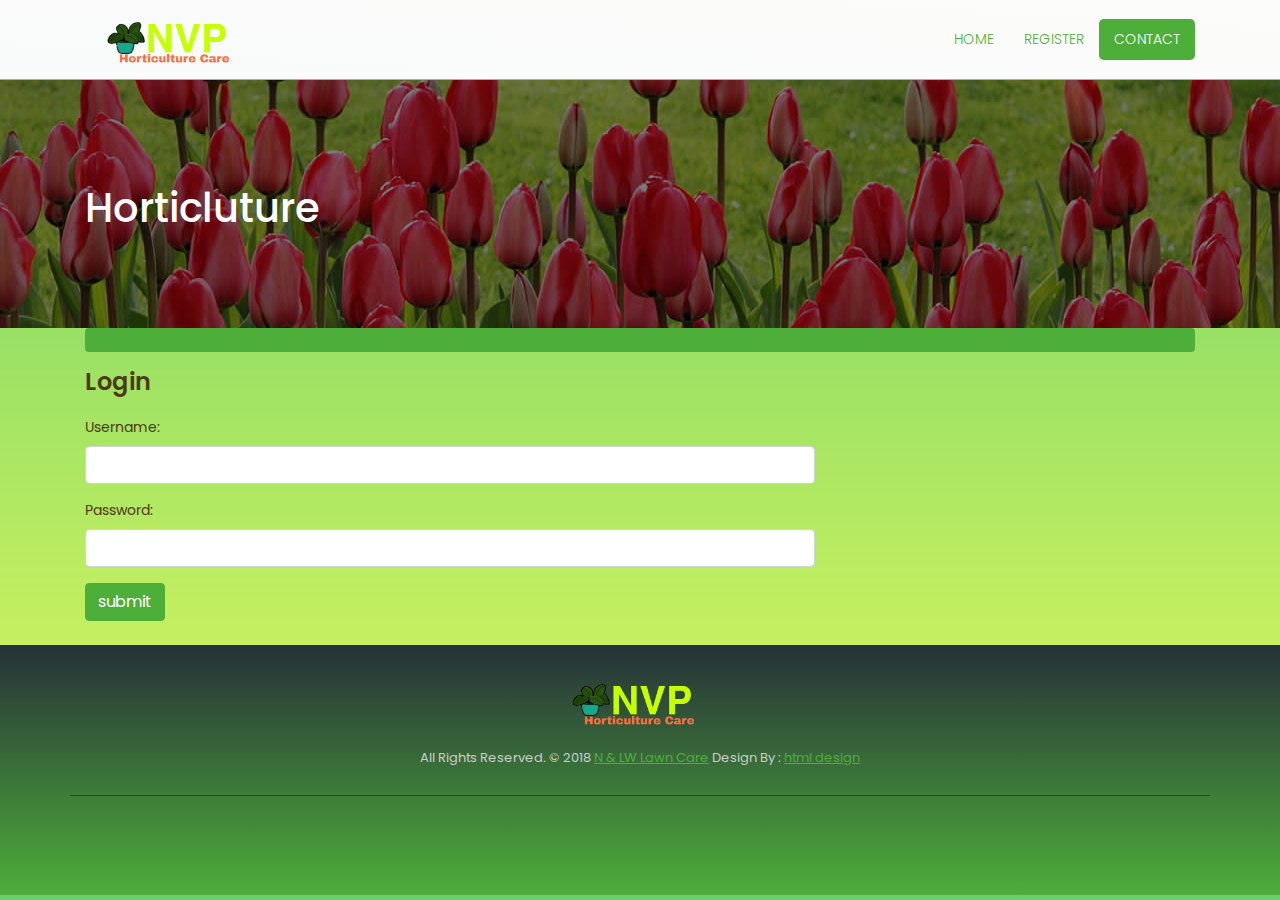
<file: login.html>
<!DOCTYPE html>
<html lang="en">
<head>
	<meta charset="utf-8">
	<meta name="viewport" content="width=device-width, initial-scale=1, shrink-to-fit=no">
	<meta name="description" content="">
	<meta name="author" content="">
	<title>Login </title>
	<!-- Bootstrap core CSS -->
	<link href="vendor/bootstrap/css/bootstrap.min.css" rel="stylesheet">
	<!-- Fontawesome CSS -->
	<link href="css/all.css" rel="stylesheet">
	<!-- Custom styles for this template -->
	<link href="css/style.css" rel="stylesheet">
</head>
<body>
    <!-- Navigation -->
    <nav class="navbar fixed-top navbar-expand-lg navbar-dark bg-light top-nav fixed-top">
        <div class="container">
            <a class="navbar-brand" href="index.html">
            <img src="images/lolololololo.png" alt="logo" />
            </a>
            <button class="navbar-toggler navbar-toggler-right" type="button" data-toggle="collapse" data-target="#navbarResponsive" aria-controls="navbarResponsive" aria-expanded="false" aria-label="Toggle navigation">
				<span class="fas fa-bars"></span>
            </button>
            <div class="collapse navbar-collapse" id="navbarResponsive">
               <ul class="navbar-nav ml-auto">
                  <li class="nav-item">
                     <a class="nav-link" href="index.html">Home</a>
                  </li>
                  <li class="nav-item">
                     <a class="nav-link" href="about.html">Register</a>
                  </li>
                  <li class="nav-item">
                     <a class="nav-link active" href="contact.html">Contact</a>
                  </li>
               </ul>
            </div>
        </div>
    </nav>
	
	<!-- full Title -->
	<div class="full-title">
		<div class="container">
			<!-- Page Heading/Breadcrumbs -->
			<h1 class="mt-4 mb-3">Horticluture</h1>
		</div>
	</div>

    <!-- Page Content -->
    <div class="container">
		<div class="breadcrumb-main">
			<ol class="breadcrumb">
				<li class="breadcrumb-item">
			</ol>
		</div>



      <!-- Contact Form -->
      <!-- In order to set the email address and subject line for the contact form go to the bin/contact_me.php file. -->
      <div class="row">
        <div class="col-lg-8 mb-4 contact-left">
          <h3>Login</h3>
          <form name="sentMessage" id="contactForm" novalidate>
            <div class="control-group form-group">
              <div class="controls">
                <label>Username:</label>
                <input type="text" class="form-control" id="name" name="t1" required data-validation-required-message="Please enter your name.">
                <p class="help-block"></p>
              </div>
            </div>
            <div class="control-group form-group">
              <div class="controls">
                <label>Password:</label>
                <input type="password" class="form-control" id="phone" name="t2" required data-validation-required-message="Please enter your Password.">
              </div>
            </div>
            <div id="success"></div>
            <!-- For success/fail messages -->
            <button type="submit" class="btn btn-primary" id="sendMessageButton">submit</button>
          </form>
        </div>

      </div>
      <!-- /.row -->

    </div>
    <!-- /.container -->

    <!--footer starts from here-->
    <footer class="footer">
        <div class="container bottom_border">
           
				
        <div class="container">
            <div class="footer-logo">
				<a href="#"><img src="images/lolololololo.png" alt="" /></a>
			</div>
            <!--foote_bottom_ul_amrc ends here-->
            <p class="copyright text-center">All Rights Reserved. &copy; 2018 <a href="#">N & LW Lawn Care</a> Design By : 
				<a href="https://html.design/">html design</a>
            </p>
        </div>
    </footer>

<!-- Bootstrap core JavaScript -->
<script src="vendor/jquery/jquery.min.js"></script>
<script src="vendor/bootstrap/js/bootstrap.bundle.min.js"></script>
<!-- Contact form JavaScript -->
<script src="js/jqBootstrapValidation.js"></script>
<script src="js/contact_me.js"></script>
</body>
</html>
</file>
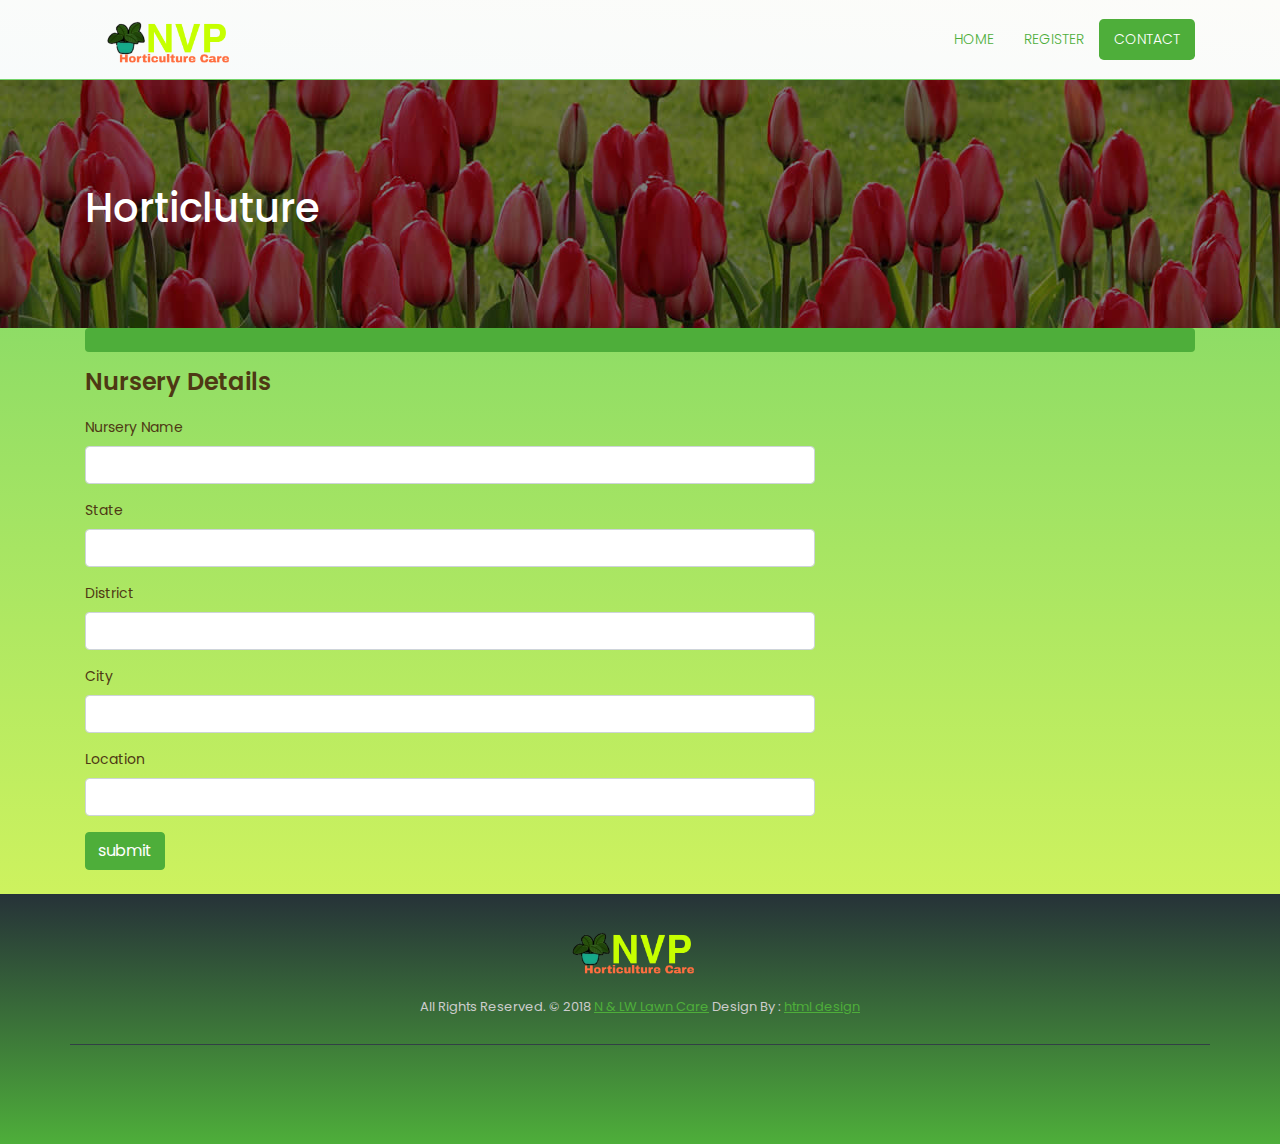
<file: nursarydetails.html>
<!DOCTYPE html>
<html lang="en">
<head>
	<meta charset="utf-8">
	<meta name="viewport" content="width=device-width, initial-scale=1, shrink-to-fit=no">
	<meta name="description" content="">
	<meta name="author" content="">
	<title>Nursery details </title>
	<!-- Bootstrap core CSS -->
	<link href="vendor/bootstrap/css/bootstrap.min.css" rel="stylesheet">
	<!-- Fontawesome CSS -->
	<link href="css/all.css" rel="stylesheet">
	<!-- Custom styles for this template -->
	<link href="css/style.css" rel="stylesheet">
</head>
<body>
    <!-- Navigation -->
    <nav class="navbar fixed-top navbar-expand-lg navbar-dark bg-light top-nav fixed-top">
        <div class="container">
            <a class="navbar-brand" href="index.html">
            <img src="images/lolololololo.png" alt="logo" />
            </a>
            <button class="navbar-toggler navbar-toggler-right" type="button" data-toggle="collapse" data-target="#navbarResponsive" aria-controls="navbarResponsive" aria-expanded="false" aria-label="Toggle navigation">
				<span class="fas fa-bars"></span>
            </button>
            <div class="collapse navbar-collapse" id="navbarResponsive">
               <ul class="navbar-nav ml-auto">
                  <li class="nav-item">
                     <a class="nav-link" href="index.html">Home</a>
                  </li>
                  <li class="nav-item">
                     <a class="nav-link" href="about.html">Register</a>
                  </li>
                  <li class="nav-item">
                     <a class="nav-link active" href="contact.html">Contact</a>
                  </li>
               </ul>
            </div>
        </div>
    </nav>
	
	<!-- full Title -->
	<div class="full-title">
		<div class="container">
			<!-- Page Heading/Breadcrumbs -->
			<h1 class="mt-4 mb-3">Horticluture</h1>
		</div>
	</div>

    <!-- Page Content -->
    <div class="container">
		<div class="breadcrumb-main">
			<ol class="breadcrumb">
				<li class="breadcrumb-item">
			</ol>
		</div>



      <!-- Contact Form -->
      <!-- In order to set the email address and subject line for the contact form go to the bin/contact_me.php file. -->
      <div class="row">
        <div class="col-lg-8 mb-4 contact-left">
          <h3>Nursery Details</h3>
          <form name="sentMessage" id="contactForm" novalidate>
            <div class="control-group form-group">
              <div class="controls">
                <label>Nursery Name</label>
                <input type="text" class="form-control" id="name" name="t1" required data-validation-required-message="Please enter your name.">
                <p class="help-block"></p>
              </div>
            </div>
            <div class="control-group form-group">
              <div class="controls">
                <label>State</label>
                <input type="text" class="form-control" id="phone" name="t2" required data-validation-required-message="Please enter your Password.">
              </div>
            </div>

            <div class="control-group form-group">
                <div class="controls">
                  <label>District</label>
                  <input type="text" class="form-control" id="phone" name="t3" required data-validation-required-message="Please enter your Password.">
                </div>
              </div>

              <div class="control-group form-group">
                <div class="controls">
                  <label>City</label>
                  <input type="text" class="form-control" id="phone" name="t4" required data-validation-required-message="Please enter your Password.">
                </div>
              </div>

              <div class="control-group form-group">
                <div class="controls">
                  <label>Location</label>
                  <input type="text" class="form-control" id="phone" name="t5" required data-validation-required-message="Please enter your Password.">
                </div>
            </div>

            <div id="success"></div>
            <!-- For success/fail messages -->
            <button type="submit" class="btn btn-primary" id="sendMessageButton">submit</button>
          </form>
        </div>

      </div>
      <!-- /.row -->

    </div>
    <!-- /.container -->

    <!--footer starts from here-->
    <footer class="footer">
        <div class="container bottom_border">
           
				
        <div class="container">
            <div class="footer-logo">
				<a href="#"><img src="images/lolololololo.png" alt="" /></a>
			</div>
            <!--foote_bottom_ul_amrc ends here-->
            <p class="copyright text-center">All Rights Reserved. &copy; 2018 <a href="#">N & LW Lawn Care</a> Design By : 
				<a href="https://html.design/">html design</a>
            </p>
        </div>
    </footer>

<!-- Bootstrap core JavaScript -->
<script src="vendor/jquery/jquery.min.js"></script>
<script src="vendor/bootstrap/js/bootstrap.bundle.min.js"></script>
<!-- Contact form JavaScript -->
<script src="js/jqBootstrapValidation.js"></script>
<script src="js/contact_me.js"></script>
</body>
</html>
</file>
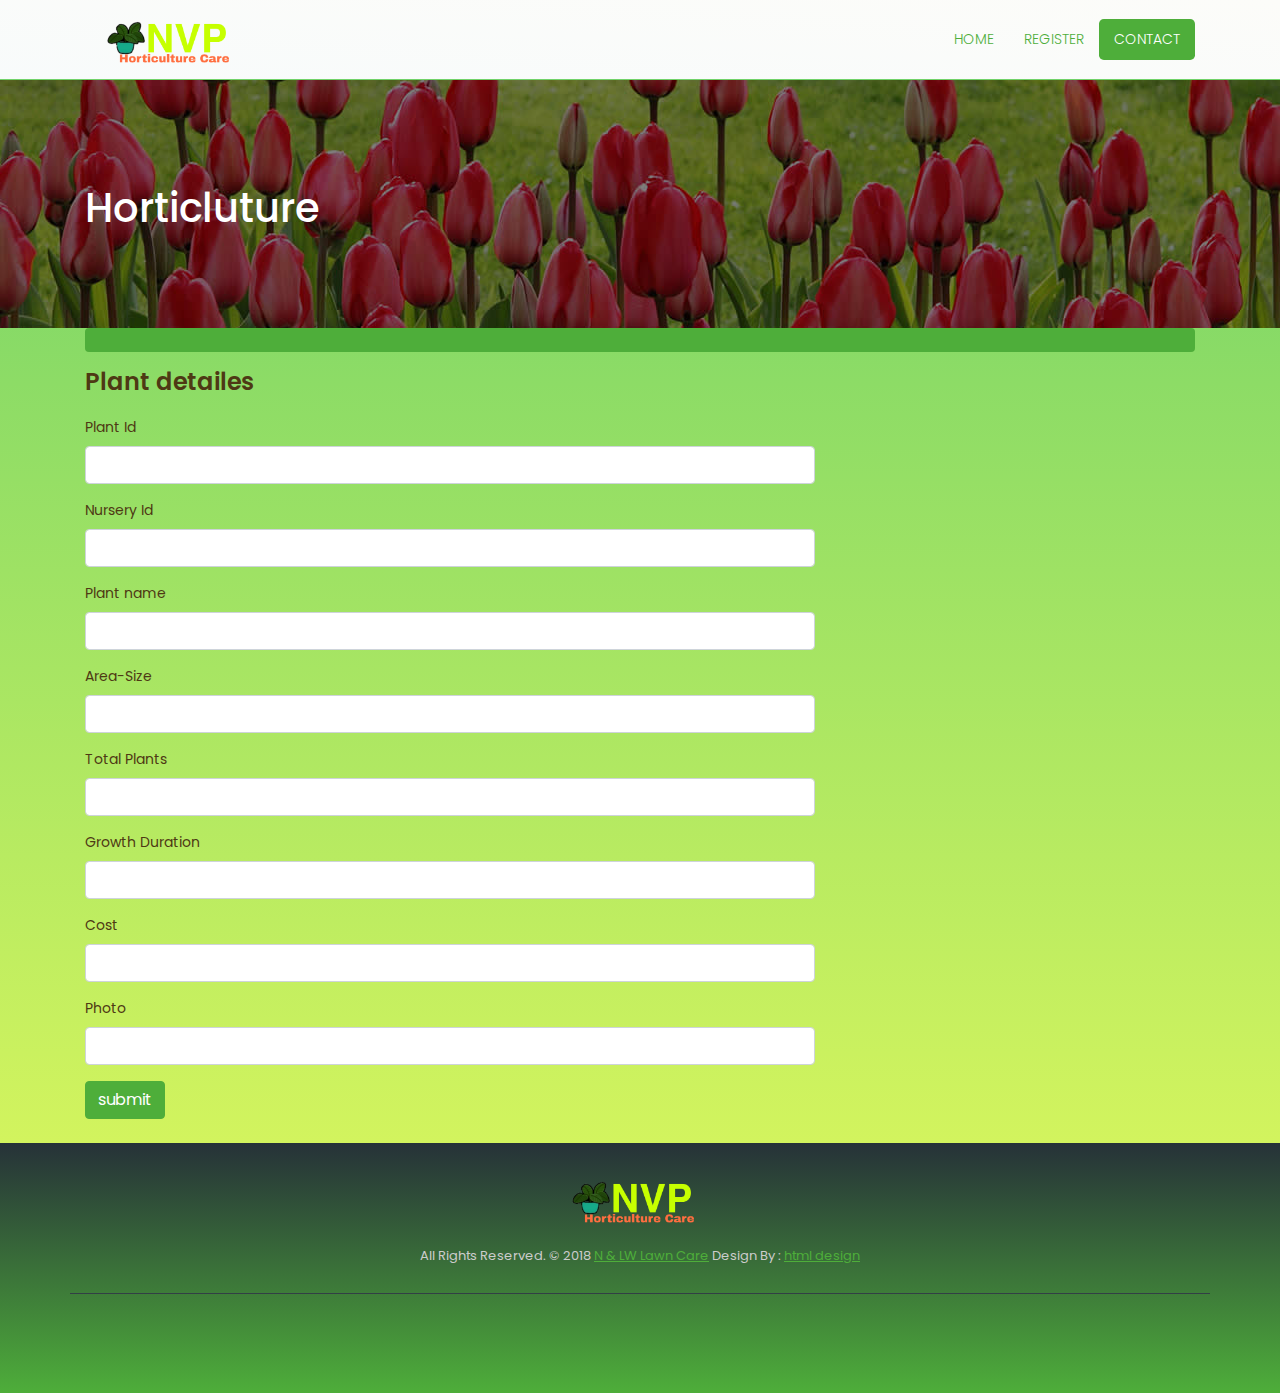
<file: plantdetailes.html>
<!DOCTYPE html>
<html lang="en">
<head>
	<meta charset="utf-8">
	<meta name="viewport" content="width=device-width, initial-scale=1, shrink-to-fit=no">
	<meta name="description" content="">
	<meta name="author" content="">
	<title>Plants details</title>
	<!-- Bootstrap core CSS -->
	<link href="vendor/bootstrap/css/bootstrap.min.css" rel="stylesheet">
	<!-- Fontawesome CSS -->
	<link href="css/all.css" rel="stylesheet">
	<!-- Custom styles for this template -->
	<link href="css/style.css" rel="stylesheet">
</head>
<body>
    <!-- Navigation -->
    <nav class="navbar fixed-top navbar-expand-lg navbar-dark bg-light top-nav fixed-top">
        <div class="container">
            <a class="navbar-brand" href="index.html">
            <img src="images/lolololololo.png" alt="logo" />
            </a>
            <button class="navbar-toggler navbar-toggler-right" type="button" data-toggle="collapse" data-target="#navbarResponsive" aria-controls="navbarResponsive" aria-expanded="false" aria-label="Toggle navigation">
				<span class="fas fa-bars"></span>
            </button>
            <div class="collapse navbar-collapse" id="navbarResponsive">
               <ul class="navbar-nav ml-auto">
                  <li class="nav-item">
                     <a class="nav-link" href="index.html">Home</a>
                  </li>
                  <li class="nav-item">
                     <a class="nav-link" href="about.html">Register</a>
                  </li>
                  <li class="nav-item">
                     <a class="nav-link active" href="contact.html">Contact</a>
                  </li>
               </ul>
            </div>
        </div>
    </nav>
	
	<!-- full Title -->
	<div class="full-title">
		<div class="container">
			<!-- Page Heading/Breadcrumbs -->
			<h1 class="mt-4 mb-3">Horticluture</h1>
		</div>
	</div>

    <!-- Page Content -->
    <div class="container">
		<div class="breadcrumb-main">
			<ol class="breadcrumb">
				<li class="breadcrumb-item">
			</ol>
		</div>



      <!-- Contact Form -->
      <!-- In order to set the email address and subject line for the contact form go to the bin/contact_me.php file. -->
      <div class="row">
        <div class="col-lg-8 mb-4 contact-left">
          <h3>Plant detailes</h3>
          <form name="sentMessage" id="contactForm" novalidate>
            <div class="control-group form-group">
              <div class="controls">
                <label>Plant Id</label>
                <input type="text" class="form-control" id="name" name="t1" required data-validation-required-message="Please enter your name.">
                <p class="help-block"></p>
              </div>
            </div>
            <div class="control-group form-group">
              <div class="controls">
                <label>Nursery Id</label>
                <input type="text" class="form-control" id="phone" name="t2" required data-validation-required-message="Please enter your Password.">
              </div>
            </div>

            <div class="control-group form-group">
                <div class="controls">
                  <label>Plant name</label>
                  <input type="text" class="form-control" id="phone" name="t3" required data-validation-required-message="Please enter your Password.">
                </div>
              </div>

              <div class="control-group form-group">
                <div class="controls">
                  <label>Area-Size</label>
                  <input type="text" class="form-control" id="phone" name="t4" required data-validation-required-message="Please enter your Password.">
                </div>
              </div>

              <div class="control-group form-group">
                <div class="controls">
                  <label>Total Plants</label>
                  <input type="text" class="form-control" id="phone" name="t5" required data-validation-required-message="Please enter your Password.">
                </div>
              </div>

              <div class="control-group form-group">
                <div class="controls">
                  <label>Growth Duration</label>
                  <input type="text" class="form-control" id="phone" name="t6" required data-validation-required-message="Please enter your Password.">
                </div>
              </div>

              <div class="control-group form-group">
                <div class="controls">
                  <label>Cost</label>
                  <input type="text" class="form-control" id="phone" name="t7" required data-validation-required-message="Please enter your Password.">
                </div>
              </div>

              <div class="control-group form-group">
                <div class="controls">
                  <label>Photo</label>
                  <input type="text" class="form-control" id="phone" name="t8" required data-validation-required-message="Please enter your Password.">
                </div>
              </div>

            <div id="success"></div>
            <!-- For success/fail messages -->
            <button type="submit" class="btn btn-primary" id="sendMessageButton">submit</button>
          </form>
        </div>

      </div>
      <!-- /.row -->

    </div>
    <!-- /.container -->

    <!--footer starts from here-->
    <footer class="footer">
        <div class="container bottom_border">
           
				
        <div class="container">
            <div class="footer-logo">
				<a href="#"><img src="images/lolololololo.png" alt="" /></a>
			</div>
            <!--foote_bottom_ul_amrc ends here-->
            <p class="copyright text-center">All Rights Reserved. &copy; 2018 <a href="#">N & LW Lawn Care</a> Design By : 
				<a href="https://html.design/">html design</a>
            </p>
        </div>
    </footer>

<!-- Bootstrap core JavaScript -->
<script src="vendor/jquery/jquery.min.js"></script>
<script src="vendor/bootstrap/js/bootstrap.bundle.min.js"></script>
<!-- Contact form JavaScript -->
<script src="js/jqBootstrapValidation.js"></script>
<script src="js/contact_me.js"></script>
</body>
</html>
</file>
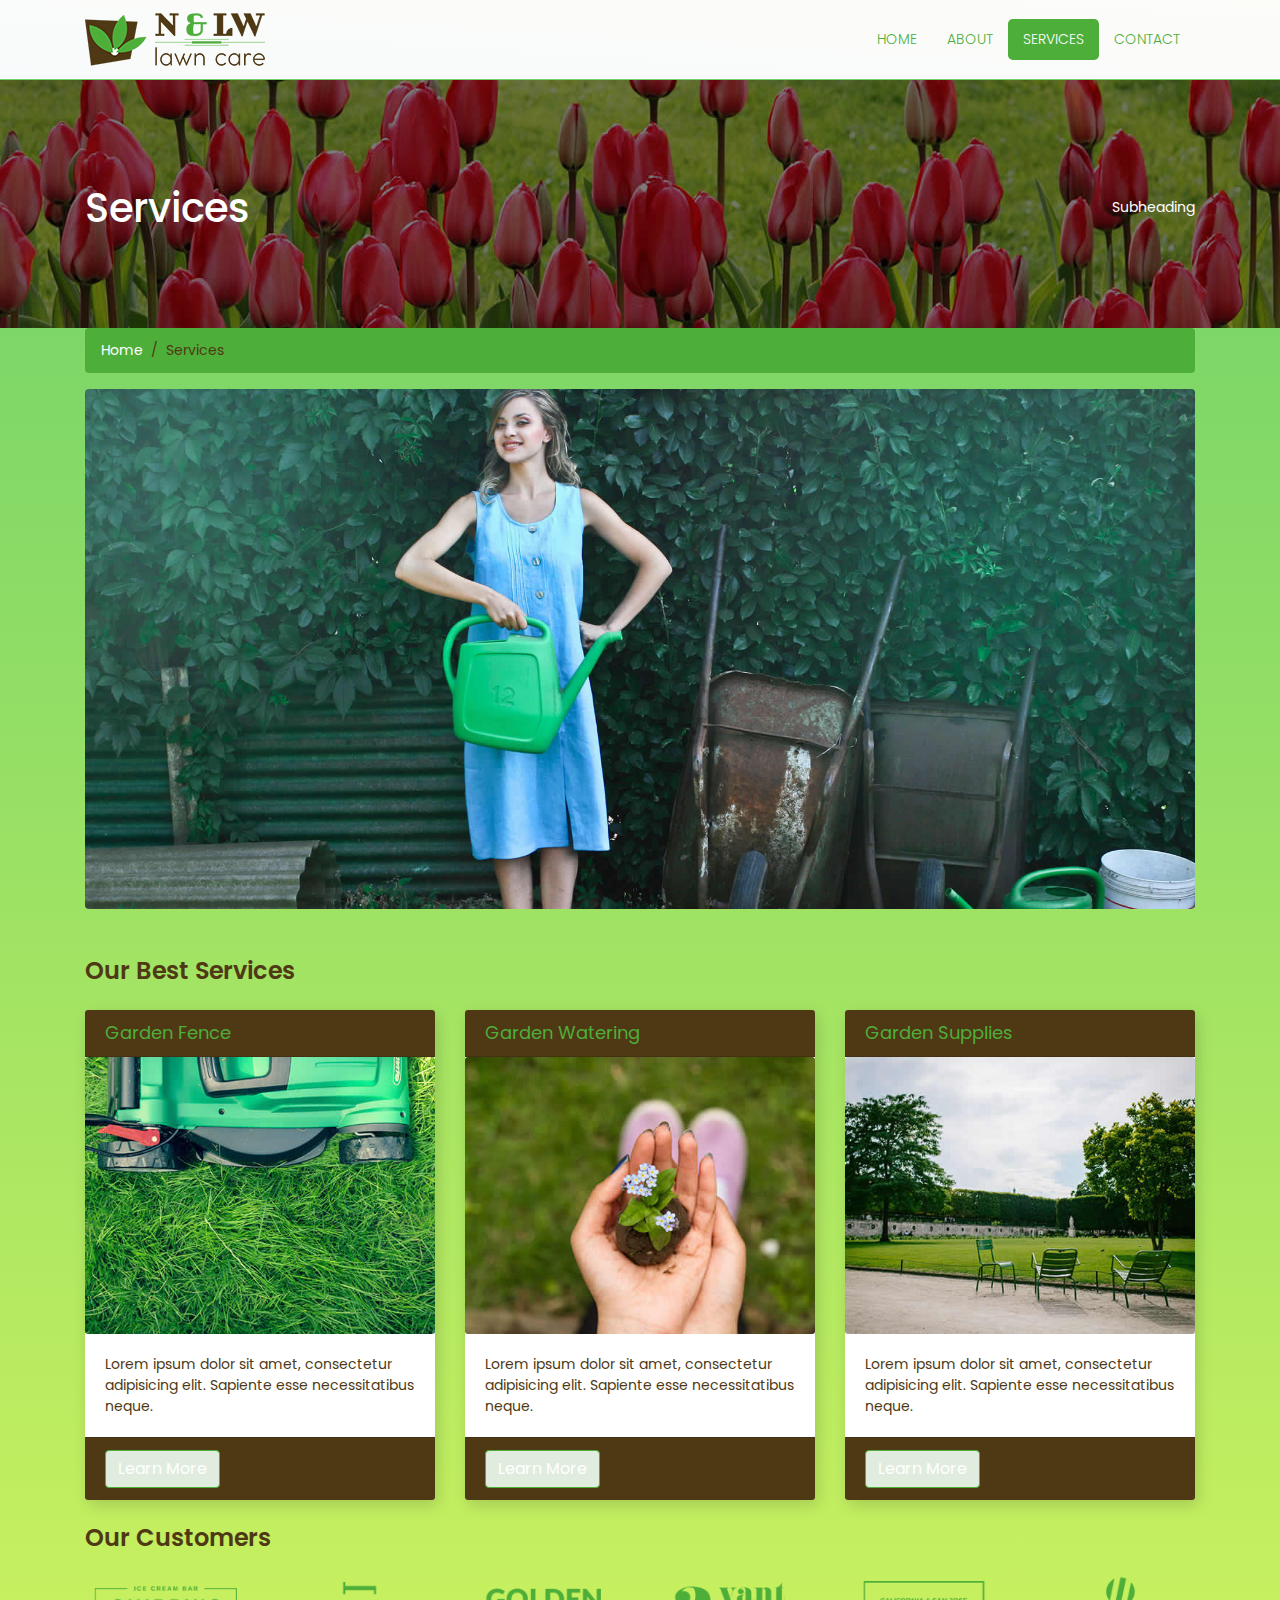
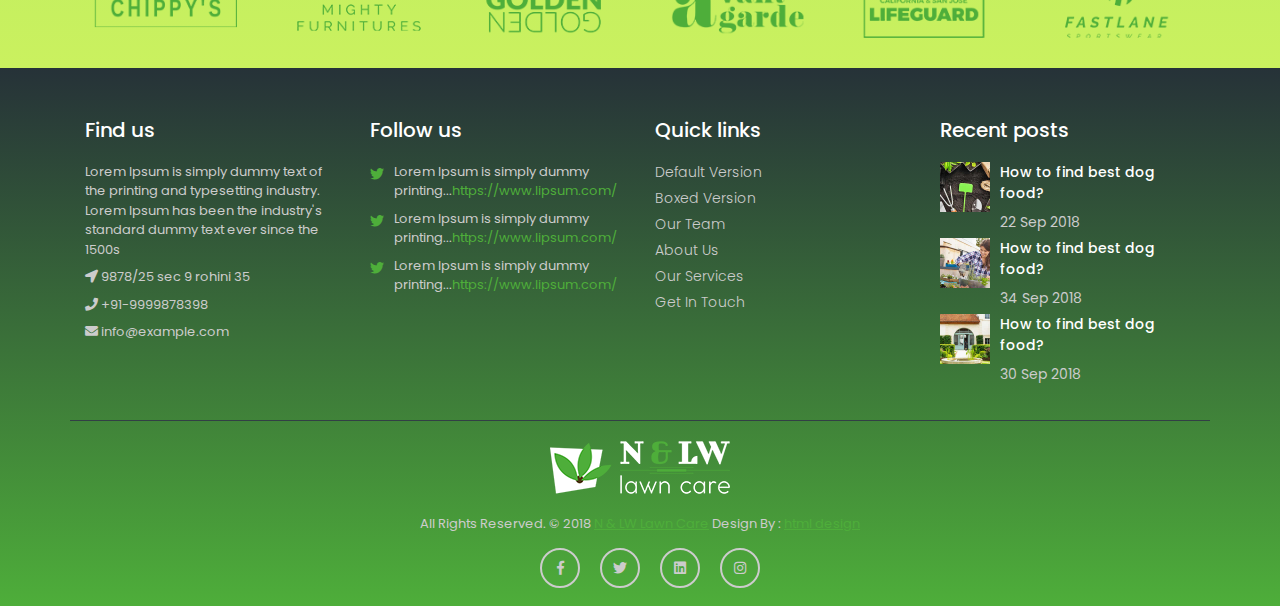
<file: services.html>
<!DOCTYPE html>
<html lang="en">
<head>
	<meta charset="utf-8">
	<meta name="viewport" content="width=device-width, initial-scale=1, shrink-to-fit=no">
	<meta name="description" content="">
	<meta name="author" content="">
	<title>N & LW Lawn Care - Landscaping Bootstrap4 HTML5 Responsive Template </title>
	<!-- Bootstrap core CSS -->
	<link href="vendor/bootstrap/css/bootstrap.min.css" rel="stylesheet">
	<!-- Fontawesome CSS -->
	<link href="css/all.css" rel="stylesheet">
	<!-- Custom styles for this template -->
	<link href="css/style.css" rel="stylesheet">
</head>

<body>
    <!-- Navigation -->
    <nav class="navbar fixed-top navbar-expand-lg navbar-dark bg-light top-nav fixed-top">
        <div class="container">
            <a class="navbar-brand" href="index.html">
            <img src="images/logo.png" alt="logo" />
            </a>
            <button class="navbar-toggler navbar-toggler-right" type="button" data-toggle="collapse" data-target="#navbarResponsive" aria-controls="navbarResponsive" aria-expanded="false" aria-label="Toggle navigation">
				<span class="fas fa-bars"></span>
            </button>
            <div class="collapse navbar-collapse" id="navbarResponsive">
               <ul class="navbar-nav ml-auto">
                  <li class="nav-item">
                     <a class="nav-link" href="index.html">Home</a>
                  </li>
                  <li class="nav-item">
                     <a class="nav-link" href="about.html">About</a>
                  </li>
                  <li class="nav-item">
                     <a class="nav-link active" href="services.html">Services</a>
                  </li>
                  <li class="nav-item">
                     <a class="nav-link" href="contact.html">Contact</a>
                  </li>
               </ul>
            </div>
        </div>
    </nav>

	<!-- full Title -->
	<div class="full-title">
		<div class="container">
			<!-- Page Heading/Breadcrumbs -->
			<h1 class="mt-4 mb-3">Services
				<small>Subheading</small>
			</h1>
		</div>
	</div>
	
    <!-- Page Content -->
    <div class="container">
		<div class="breadcrumb-main">
			<ol class="breadcrumb">
				<li class="breadcrumb-item">
					<a href="index.html">Home</a>
				</li>
				<li class="breadcrumb-item active">Services</li>
			</ol>
		</div>

		<!-- Image Header -->
		<img class="img-fluid rounded mb-4" src="images/services-big.jpg" alt="" />

		<!-- Services Section -->
		<div class="services-bar">
            <h1 class="my-4">Our Best Services </h1>
            <!-- Services Section -->
            <div class="row">
               <div class="col-lg-4 mb-4">
                  <div class="card h-100">
                     <h4 class="card-header">Garden Fence</h4>
                     <div class="card-img">
                        <img class="img-fluid" src="images/services-img-01.jpg" alt="" />
                     </div>
                     <div class="card-body">
                        <p class="card-text">Lorem ipsum dolor sit amet, consectetur adipisicing elit. Sapiente esse necessitatibus neque.</p>
                     </div>
                     <div class="card-footer">
                        <a href="#" class="btn btn-primary">Learn More</a>
                     </div>
                  </div>
               </div>
               <div class="col-lg-4 mb-4">
                  <div class="card h-100">
                     <h4 class="card-header">Garden Watering</h4>
                     <div class="card-img">
                        <img class="img-fluid" src="images/services-img-02.jpg" alt="" />
                     </div>
                     <div class="card-body">
                        <p class="card-text">Lorem ipsum dolor sit amet, consectetur adipisicing elit. Sapiente esse necessitatibus neque.</p>
                     </div>
                     <div class="card-footer">
                        <a href="#" class="btn btn-primary">Learn More</a>
                     </div>
                  </div>
               </div>
               <div class="col-lg-4 mb-4">
                  <div class="card h-100">
                     <h4 class="card-header">Garden Supplies</h4>
                     <div class="card-img">
                        <img class="img-fluid" src="images/services-img-03.jpg" alt="" />
                     </div>
                     <div class="card-body">
                        <p class="card-text">Lorem ipsum dolor sit amet, consectetur adipisicing elit. Sapiente esse necessitatibus neque.</p>
                     </div>
                     <div class="card-footer">
                        <a href="#" class="btn btn-primary">Learn More</a>
                     </div>
                  </div>
               </div>
            </div>
            <!-- /.row -->
        </div>
		<!-- Our Customers -->
		<div class="customers-box"> 
			<h2>Our Customers</h2>
			<div class="row">
				<div class="col-lg-2 col-sm-4 mb-4">
				  <img class="img-fluid" src="images/logo_01.png" alt="" />
				</div>
				<div class="col-lg-2 col-sm-4 mb-4">
				  <img class="img-fluid" src="images/logo_02.png" alt="" />
				</div>
				<div class="col-lg-2 col-sm-4 mb-4">
				  <img class="img-fluid" src="images/logo_03.png" alt="" />
				</div>
				<div class="col-lg-2 col-sm-4 mb-4">
				  <img class="img-fluid" src="images/logo_04.png" alt="" />
				</div>
				<div class="col-lg-2 col-sm-4 mb-4">
				  <img class="img-fluid" src="images/logo_05.png" alt="" />
				</div>
				<div class="col-lg-2 col-sm-4 mb-4">
				  <img class="img-fluid" src="images/logo_06.png" alt="" />
				</div>
			</div>
			<!-- /.row -->
		</div>

    </div>
    <!-- /.container -->

    <!--footer starts from here-->
    <footer class="footer">
        <div class="container bottom_border">
            <div class="row">
               <div class="col-lg-3 col-md-6 col-sm-6 col">
					<h5 class="headin5_amrc col_white_amrc pt2">Find us</h5>
					<!--headin5_amrc-->
					<p class="mb10">Lorem Ipsum is simply dummy text of the printing and typesetting industry. Lorem Ipsum has been the industry's standard dummy text ever since the 1500s</p>
					<p><i class="fa fa-location-arrow"></i> 9878/25 sec 9 rohini 35 </p>
					<p><i class="fa fa-phone"></i> +91-9999878398 </p>
					<p><i class="fa fa fa-envelope"></i> info@example.com </p>
               </div>
               <div class="col-lg-3 col-md-6 col-sm-6 col">
					<h5 class="headin5_amrc col_white_amrc pt2">Follow us</h5>
					<!--headin5_amrc ends here-->
					<ul class="footer_ul2_amrc">
						<li>
							<a href="#"><i class="fab fa-twitter fleft padding-right"></i> </a>
							<p>Lorem Ipsum is simply dummy printing...<a href="#">https://www.lipsum.com/</a></p>
						</li>
						<li>
							<a href="#"><i class="fab fa-twitter fleft padding-right"></i> </a>
							<p>Lorem Ipsum is simply dummy printing...<a href="#">https://www.lipsum.com/</a></p>
						</li>
						<li>
							<a href="#"><i class="fab fa-twitter fleft padding-right"></i> </a>
							<p>Lorem Ipsum is simply dummy printing...<a href="#">https://www.lipsum.com/</a></p>
						</li>
					</ul>
					<!--footer_ul2_amrc ends here-->
				</div>
				<div class="col-lg-3 col-md-6 col-sm-6">
					<h5 class="headin5_amrc col_white_amrc pt2">Quick links</h5>
					<!--headin5_amrc-->
					<ul class="footer_ul_amrc">
						<li><a href="#">Default Version</a></li>
						<li><a href="#">Boxed Version</a></li>
						<li><a href="#">Our Team </a></li>
						<li><a href="#">About Us</a></li>
						<li><a href="#">Our Services</a></li>
						<li><a href="#">Get In Touch</a></li>
					</ul>
					<!--footer_ul_amrc ends here-->
				</div>
				<div class="col-lg-3 col-md-6 col-sm-6 ">
					<h5 class="headin5_amrc col_white_amrc pt2">Recent posts</h5>
					<!--headin5_amrc-->
					<ul class="footer_ul_amrc">
						<li class="media">
							<div class="media-left">
								<img class="img-fluid" src="images/post-img-01.jpg" alt="" />
							</div>
							<div class="media-body">
								<p>How to find best dog food?</p>
								<span>22 Sep 2018</span>
							</div>
						</li>
						<li class="media">
							<div class="media-left">
								<img class="img-fluid" src="images/post-img-02.jpg" alt="" />
							</div>
							<div class="media-body">
								<p>How to find best dog food?</p>
								<span>34 Sep 2018</span>
							</div>
						</li>
						<li class="media">
							<div class="media-left">
								<img class="img-fluid" src="images/post-img-03.jpg" alt="" />
							</div>
							<div class="media-body">
								<p>How to find best dog food?</p>
								<span>30 Sep 2018</span>
							</div>
						</li>
					</ul>
					<!--footer_ul_amrc ends here-->
				</div>
			</div>
		</div>
        <div class="container">
            <div class="footer-logo">
				<a href="#"><img src="images/footer-logo.png" alt="" /></a>
			</div>
            <!--foote_bottom_ul_amrc ends here-->
            <p class="copyright text-center">All Rights Reserved. &copy; 2018 <a href="#">N & LW Lawn Care</a> Design By : 
				<a href="https://html.design/">html design</a>
            </p>
            <ul class="social_footer_ul">
				<li><a href="#"><i class="fab fa-facebook-f"></i></a></li>
				<li><a href="#"><i class="fab fa-twitter"></i></a></li>
				<li><a href="#"><i class="fab fa-linkedin"></i></a></li>
				<li><a href="#"><i class="fab fa-instagram"></i></a></li>
            </ul>
            <!--social_footer_ul ends here-->
        </div>
    </footer>

<!-- Bootstrap core JavaScript -->
<script src="vendor/jquery/jquery.min.js"></script>
<script src="vendor/bootstrap/js/bootstrap.bundle.min.js"></script>
</body>
</html>
</file>
<file: css/style.css>
/*!
 *  N & LW Lawn Care - Landscaping Bootstrap4 HTML5 Responsive Template
 */

 
@import url('https://fonts.googleapis.com/css?family=Poppins:100,200,300,400,500,600,700,800');
 
body {
	background-image: linear-gradient(rgb(106, 208, 106), rgba(222, 250, 8, 0.664));
    color: #ffff;
  padding-top: 54px;
  font-family: 'Poppins', sans-serif;
  font-size: 14px;
  color: #4e3914;
}

@media (min-width: 992px) {
  body {
    padding-top: 80px;
  }
}

a.btn-primary{
	background-color: #e0ecde;
	border-color: #4eae3a;
}
a.btn-primary:hover{
	background-color: #5ec549;
	border-color: #5ec549;
}
button.btn-primary{
	background-color: #4eae3a;
	border-color: #4eae3a;
}
button.btn-primary:hover{
	background-color: #5ec549;
	border-color: #5ec549;
}

a.btn-secondary{
	background-color: #4eae3a;
	border-color: #4eae3a;
}
a.btn-secondary:hover{
	background-color: #5ec549;
	border-color: #5ec549;
}
button.btn-secondary{
	background-color: #4eae3a;
	border-color: #4eae3a;
}
button.btn-secondary:hover{
	background-color: #5ec549;
	border-color: #5ec549;
}

.top-nav{
	background-color: #ffffff !important;
	background-image: linear-gradient(to bottom left, rgb(252, 252, 249) , rgb(248, 251, 251));
}
.navbar-expand-lg.top-nav .navbar-nav .nav-link{
	padding: 10px 15px;
	color: #4eae3a;
	font-size: 14px;
	font-weight: 300;
	text-transform: uppercase;
}
.navbar-expand-lg.top-nav .navbar-nav .nav-link:hover{
	background: #4eae3a;
	color: #ffffff;
	border-radius: 4.8px;
}
.navbar-expand-lg.top-nav .navbar-nav .nav-link.active{
	background: #4eae3a;
	color: #ffffff;
	border-radius: 4.8px;
}
.navbar-expand-lg.top-nav .navbar-nav .dropdown-menu{
	margin: 0px;
	box-shadow: 3px 5px 15px rgba(0,0,0, .15);
	border: none;
	padding: 20px;
}
.navbar-expand-lg.top-nav .navbar-nav .dropdown-menu .dropdown-item{
	font-size: 14px;
	padding: 0px;
	padding-bottom: 15px;
	font-weight: 300;
}
.navbar-expand-lg.top-nav .navbar-nav .dropdown-menu .dropdown-item:last-child{
	padding: 0px;
}
.navbar-expand-lg.top-nav .navbar-nav .dropdown-menu .dropdown-item:hover{
	background: none;
	color: #4eae3a;
}
.top-nav .navbar-toggler{
	color: #4e3914;
	border-color: #4e3914;
}
.top-nav .navbar-toggler:hover{
	color: #4eae3a;
	border-color: #4eae3a;
}


.slider-main .carousel .carousel-inner .carousel-item:before{
	content: "";
	position: absolute;
	background: rgba(0,0,0,0.5);
	top: 0px;
	left: 0px;
	width: 100%;
	height: 100%;
}
.carousel-item {
  height: 88vh;
  min-height: 300px;
  background: no-repeat center center scroll;
  -webkit-background-size: cover;
  -moz-background-size: cover;
  -o-background-size: cover;
  background-size: cover;
}
.portfolio-item {
  margin-bottom: 30px;
}
.services-bar h1{
	font-weight: 600;
	font-size: 24px;
}
.services-bar .card{
	box-shadow: 3px 5px 15px rgba(0,0,0, .15);
	border: none;
}
.services-bar .card h4.card-header{
	background-color: #4e3914;
	color: #4eae3a;
	font-size: 18px;
	font-weight: 400;
}
.services-bar .card .card-footer{
	background-color: #4e3914;
}
.about-main{
	padding: 30px 0px;
}
.about-main h2{
	font-size: 24px;
	font-weight: 600;
	margin-bottom: 20px;
}
.about-main h5{
	font-size: 18px;
}
.about-main p{
	font-size: 14px;
	text-transform: capitalize;
}
.about-main ul{
	padding-left: 20px;
}
.about-main ul li{
	position: relative;
	font-weight: 300;
	list-style: none;
	line-height: 29px;
}
.about-main ul li:before{
	content: "\f0da";
	font-family: 'Font Awesome 5 Free';
	font-weight: 900;	
	position: absolute;
	left: -15px;
	top: 0px;
	color: #4eae3a;
}
.portfolio-main{
	padding: 30px 0px;
}
.portfolio-main h2{
	font-weight: 600;
	font-size: 24px;
	margin-bottom: 20px;
}
.portfolio-main .card {
	border: none;
	border-radius: 4px;
	overflow: hidden;
}
.portfolio-main .card .card-body .card-title{
	margin-bottom: 0px;
}
.portfolio-main .card .card-body .card-title a{
	font-size: 20px;
	font-weight: 400;
	text-transform: uppercase;
	color: #4eae3a;
}
.portfolio-main .card .card-body{
	background: #4e3914;
	padding: 10px 20px;
}
.card-img{
	overflow: hidden;
	position: relative;
}
.overlay{
	background: rgba(78,174,58,0.5);
	position: absolute;
	bottom: -100%;
	width: 100%;
	height: 100%;
	left: 50%;
	transform: translateX(-50%);
	transition: all 0.3s;
}
.overlay i{
	font-size: 35px;
	position: absolute;
	top: 50%;
	left: 50%;
	transform: translateX(-50%);
	color: #4e3914;
}
.portfolio-main .card:hover .overlay{
	bottom: 0px;
}

.footer { 
	background-image: linear-gradient(#263238, #4eae3a );
	width:100%; 
	background-color:#263238; 
	min-height:250px; 
	padding:10px 0px 25px 0px;
	}
.pt2 { 
	padding-top:40px ;
	margin-bottom:20px ;
	color: #ffffff;
	font-weight: 500;
	}
footer p { 
	font-size:13px; 
	color:#CCC; 
	padding-bottom:0px; 
	margin-bottom:8px;
	}
.mb10 { 
	padding-bottom:0px ;
	}
.footer_ul_amrc { 
	margin:0px ; 
	list-style-type:none ; 
	font-size:14px; 
	padding:0px 0px 10px 0px ; 
	}
.footer_ul_amrc li {
	padding:0px 0px 5px 0px;
	}
.footer_ul_amrc li a{ 
	color:#cccccc;
	font-size: 14px;
	font-weight: 300;
	}
.footer_ul_amrc li a:hover{ 
	color:#fff; 
	text-decoration:none;
	}
.footer_ul_amrc li .media-left{
	margin-right: 10px;
}
.footer_ul_amrc li .media-left img{
	max-width: 50px;
}
.footer_ul_amrc li .media-body p{
	font-size: 14px;
	font-weight: 500;
	color: #ffffff;
}
.footer_ul_amrc li .media-body span{
	color: #cccccc;
	font-size: 14px;
	font-weight: 400;
}
.fleft { 
	float:left;
	}
.padding-right { 
	padding-right:10px; 
	}
.footer_ul2_amrc {
	margin:0px; 
	list-style-type:none; 
	padding:0px;
	}
.footer_ul2_amrc li p { 
	display:table; 
	}
.footer_ul2_amrc li a:hover { 
	text-decoration:none;
	}
.footer_ul2_amrc li i { 
	margin-top:5px;
	}
.footer_ul2_amrc li a {
	color: #4eae3a;
}
.bottom_border { 
	border-bottom:1px solid #323f45; 
	padding-bottom:20px;
	}
.foote_bottom_ul_amrc {
	list-style-type:none;
	padding:0px;
	display:table;
	margin-top: 10px;
	margin-right: auto;
	margin-bottom: 10px;
	margin-left: auto;
}
.foote_bottom_ul_amrc li { 
	display:inline;
	}
.foote_bottom_ul_amrc li a {
	color:#ffffff; 
	margin:0 12px;
	font-size: 16px;
	font-weight: 300;
	}
.footer-logo{
	padding: 20px 0px;
	text-align: center;
}
.copyright a{
	color: #4eae3a;
	text-decoration: underline;
}
.copyright a:hover{
	color: #ffffff;
	text-decoration: none;
}
.social_footer_ul { 
	display:table; 
	margin:15px auto 0 auto; 
	list-style-type:none;
	padding: 0;	
	}
.social_footer_ul li { 
	padding-left:20px; 
	padding-top:10px; 
	float:left; 
	}
.social_footer_ul li a { 
	color:#CCC; 
	border:2px solid #CCC; 
	padding:8px;
	border-radius:50%;
	}
.social_footer_ul li i {  
	width:20px; 
	height:20px; 
	text-align:center;
	}
.social_footer_ul li a:hover {
	color: #4eae3a; 
	border:2px solid #4eae3a; 
}

/* ---- All Pages CSS ---- */

.full-title{
	padding: 80px 0px;
	background: url(../images/all-title-bg.jpg) no-repeat center;
	position: relative;
}
.full-title:before{
	content: "";
	background: rgba(0,0,0,0.5);
	top: 0px;
	left: 0px;
	position: absolute;
	width: 100%;
	height: 100%;
}
.full-title h1{
	position: relative;
	color: #ffffff;
}
.full-title h1 small{
	float: right;
	padding: 15px 0px;
	font-size: 14px;
}

.breadcrumb-main .breadcrumb{
	background: #4eae3a;
}
.breadcrumb-main .breadcrumb li a{
	color: #ffffff;
}
.breadcrumb-main .breadcrumb li{
	color: #4e3914;
}
.breadcrumb-main .breadcrumb-item + .breadcrumb-item::before{
	color: #4e3914;
}
.team-members-box{
	padding: 30px 0px;
}
.team-members-box h2{
	font-weight: 600;
	font-size: 24px;
	margin-bottom: 20px;
}
.team-members-box .card{
	box-shadow: 3px 5px 15px rgba(0,0,0, .15);
	border: none;	
}
.team-members-box .card .card-footer{
	background: #4eae3a;
}
.team-members-box .card .card-footer ul{
	margin: 0px;
	padding: 0px;
}
.team-members-box .card .card-footer ul li{
	display: inline-block;
}
.team-members-box .card .card-footer ul li a{
	width: 32px;
	height: 32px;
	line-height: 32px;
	background: #4e3914;
	color: #ffffff;
	display: inline-block;
	border-radius: 4.8px;
	font-size: 14px;
}
.customers-box h2{
	font-weight: 600;
	font-size: 24px;
	margin-bottom: 20px;
}

.project-inner h3{
	font-size: 20px;
	font-weight: 500;
	margin-bottom: 30px;
}
.pagination_bar .pagination .page-item .page-link{
	font-size: 20px;
	background: #4e3914;
	border: 1px solid #4e3914;
	color: #ffffff;
	width: 35px;
	text-align: center;
}
.pagination_bar .pagination .page-item .page-link:hover{
	background: #4eae3a;
}
.portfolio-item h4.card-title a{
	font-size: 20px;
	font-weight: 500;
	margin-bottom: 20px;
	color: #4e3914;
}
.related-projects{
	padding: 30px 0px; 
}
.related-projects h3{
	font-weight: 600;
	font-size: 24px;
	margin: 0px;
	margin-bottom: 20px;
}
.blog-entries .card{
	box-shadow: 3px 5px 15px rgba(0,0,0, .15);
	border: none;
}
.blog-entries .card .card-body h2.card-title{
	font-size: 22px;
	font-weight: 500;
}
.blog-entries .card .card-footer{
	background-color: #4e3914;
}
.blog-entries .card .card-footer.text-muted{
	color: #ffffff !important;
}
.blog-entries .card .card-footer a{
	color: #4eae3a;
}
.blog-right-side .card{
	box-shadow: 3px 5px 15px rgba(0,0,0, .15);
	border: none;
}
.blog-right-side .card h5.card-header{
	background-color: #4e3914;
	color: #ffffff;
	font-size: 20px;
	font-weight: 400;
}
.blog-right-side .card .card-body ul li{
	margin-bottom: 2px;
}
.blog-right-side .card .card-body ul li a{
	border-radius: 4.8px;
	padding: 6px;
	background: #4e3914;
	color: #4eae3a;
	display: inline-block;
}
.pagination_bar_arrow .pagination .page-item .page-link{
	font-size: 20px;
	background: #4e3914;
	border: 1px solid #4e3914;
	color: #ffffff;
	width: 120px;
	text-align: center;
}
.pagination_bar_arrow .pagination .page-item .page-link:hover{
	background: #4eae3a;
}
.faq-main{
	padding: 30px 35px;
	background: #4e3914;
	margin: 30px 0px;
}
.accordion-single{
	border-radius: 0px;
	border: none;
	border-bottom: 1px solid #e4e8ed;
}
.accordion-single .card-header{
	background-color: transparent;
	padding: 0px;
	border: none;
}
.accordion-single .card-header h5 a{
	color: #202428;
	display: block;
	position: relative;
	padding: 21.28px 32px 26.56px 20px;
	font-size: 18px;
	text-transform: capitalize;
}
.accordion-single .card-header h5 a:hover{
	color: #4eae3a;
	text-decoration: none;
}
.accordion-single h5 a[aria-expanded="false"]::before {
    position: absolute;
    content: "\f0dd";
	font-family: 'Font Awesome 5 Free';
	font-weight: 900;	
    right: 10px;
    top: 50%;
    -webkit-transform: translateY(-50%);
    -ms-transform: translateY(-50%);
    transform: translateY(-50%);
	color: #4e3914;
}
.accordion-single h5 a[aria-expanded="true"]::before{
    position: absolute;
    content: "\f0de";
	font-family: 'Font Awesome 5 Free';
	font-weight: 900;
    right: 10px;
    top: 50%;
    -webkit-transform: translateY(-50%);
    -ms-transform: translateY(-50%);
    transform: translateY(-50%);
    color: #4eae3a;
}
.error-contents{
	padding: 30px 0px;
	max-width: 980px;
	margin: 0 auto;
	text-align: center;
}
.error-contents{}
.pricing-box{
	padding: 30px 0px;
}
.pricing-box .card{
	position: relative;
	overflow: hidden;
	box-shadow: 3px 5px 15px rgba(0,0,0, .15);
	border: none;
}
.pricing-box .card h3.card-header{
	padding: 80px 15px;
	text-align: center;
	background: #4e3914;
	color: #ffffff;
}
.most_popular{
	position: absolute;
	top: 32px;
	font-size: 12px;
	text-align: center;
	width: 181px;
	padding: 4px 0;
	right: -36px;
	transform: rotate(40deg);
	background-color: #4eae3a;
	color: #4e3914;
}


.contact-left h3{
	font-weight: 600;
	font-size: 24px;
	margin-bottom: 20px;
}
.contact-right h3{
	font-weight: 600;
	font-size: 24px;
	margin-bottom: 20px;
}
.contact-right p abbr{
	font-weight: bold;
	font-size: 18px;
}

.help-block ul{
	margin: 0px;
	padding: 0px;
	list-style: none;
	background: red;
	color: #fff;
	padding: 0px 15px;
}


@media (min-width:768px) and (max-width:991px){
	.navbar-expand-lg.top-nav .navbar-nav .nav-link.dropdown-toggle::after{
		position: absolute;
		top: 18px;
		right: 6px;
	}
}

@media screen and (max-width:767px){
	.navbar-expand-lg.top-nav .navbar-nav .nav-link.dropdown-toggle::after{
		position: absolute;
		top: 18px;
		right: 6px;
	}
	.portfolio-main h2{
		text-align: center;
	}
	.customers-box{
		text-align: center;
	}
	.team-members-box h2{
		text-align: center;
	}
	.services-bar h1{
		text-align: center;
	}
	.social_footer_ul li{
		padding-left: 10px;
		padding-right: 10px;
	}
	.faq-main{
		padding: 20px 15px;
	}
	.accordion-single .card-header h5 a{
		font-size: 14px;
	}
}

@media (min-width:320px) and (max-width:575.98px){
	.navbar-expand-lg.top-nav .navbar-nav .nav-link.dropdown-toggle::after{
		position: absolute;
		top: 18px;
		right: 6px;
	}
	.portfolio-main h2{
		text-align: center;
	}
	.customers-box{
		text-align: center;
	}
	.team-members-box h2{
		text-align: center;
	}
	.services-bar h1{
		text-align: center;
	}
	.social_footer_ul li{
		padding-left: 10px;
		padding-right: 10px;
	}
	.faq-main{
		padding: 20px 15px;
	}
	.accordion-single .card-header h5 a{
		font-size: 14px;
	}
}
</file>
